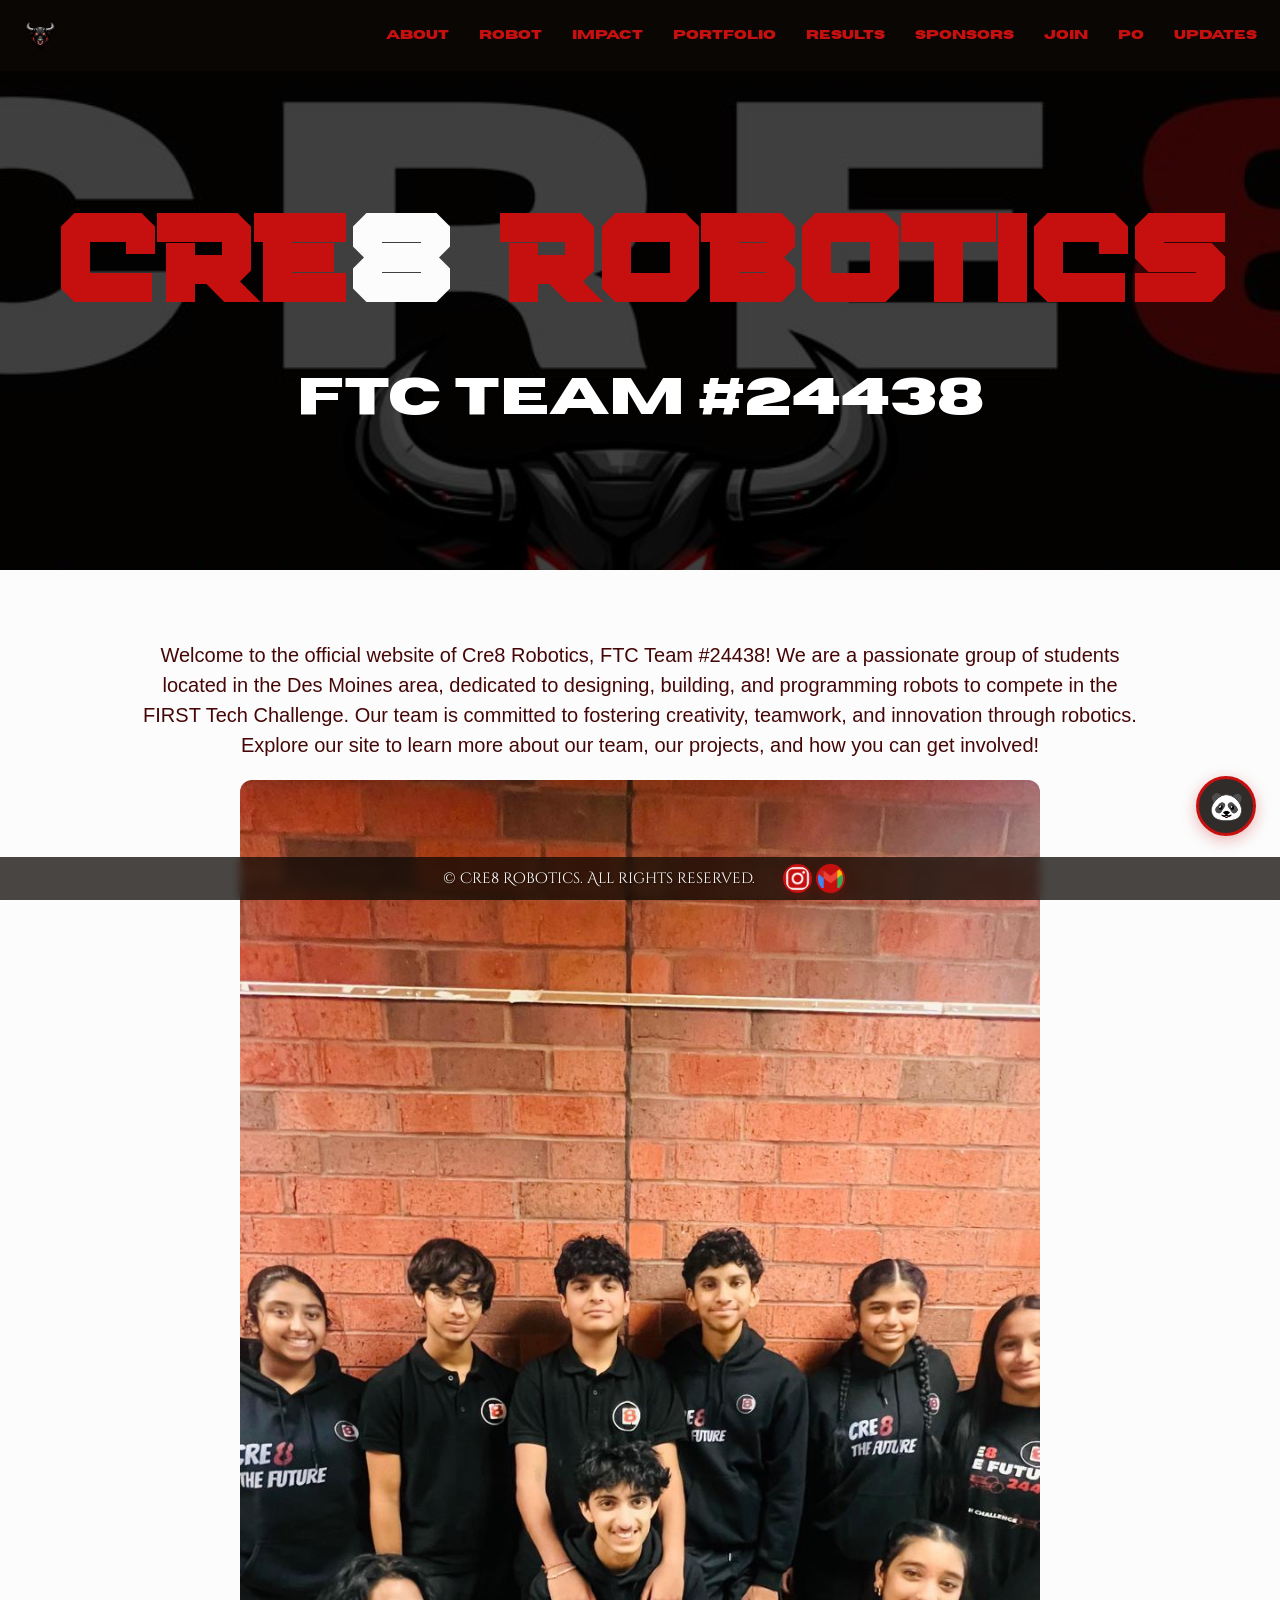
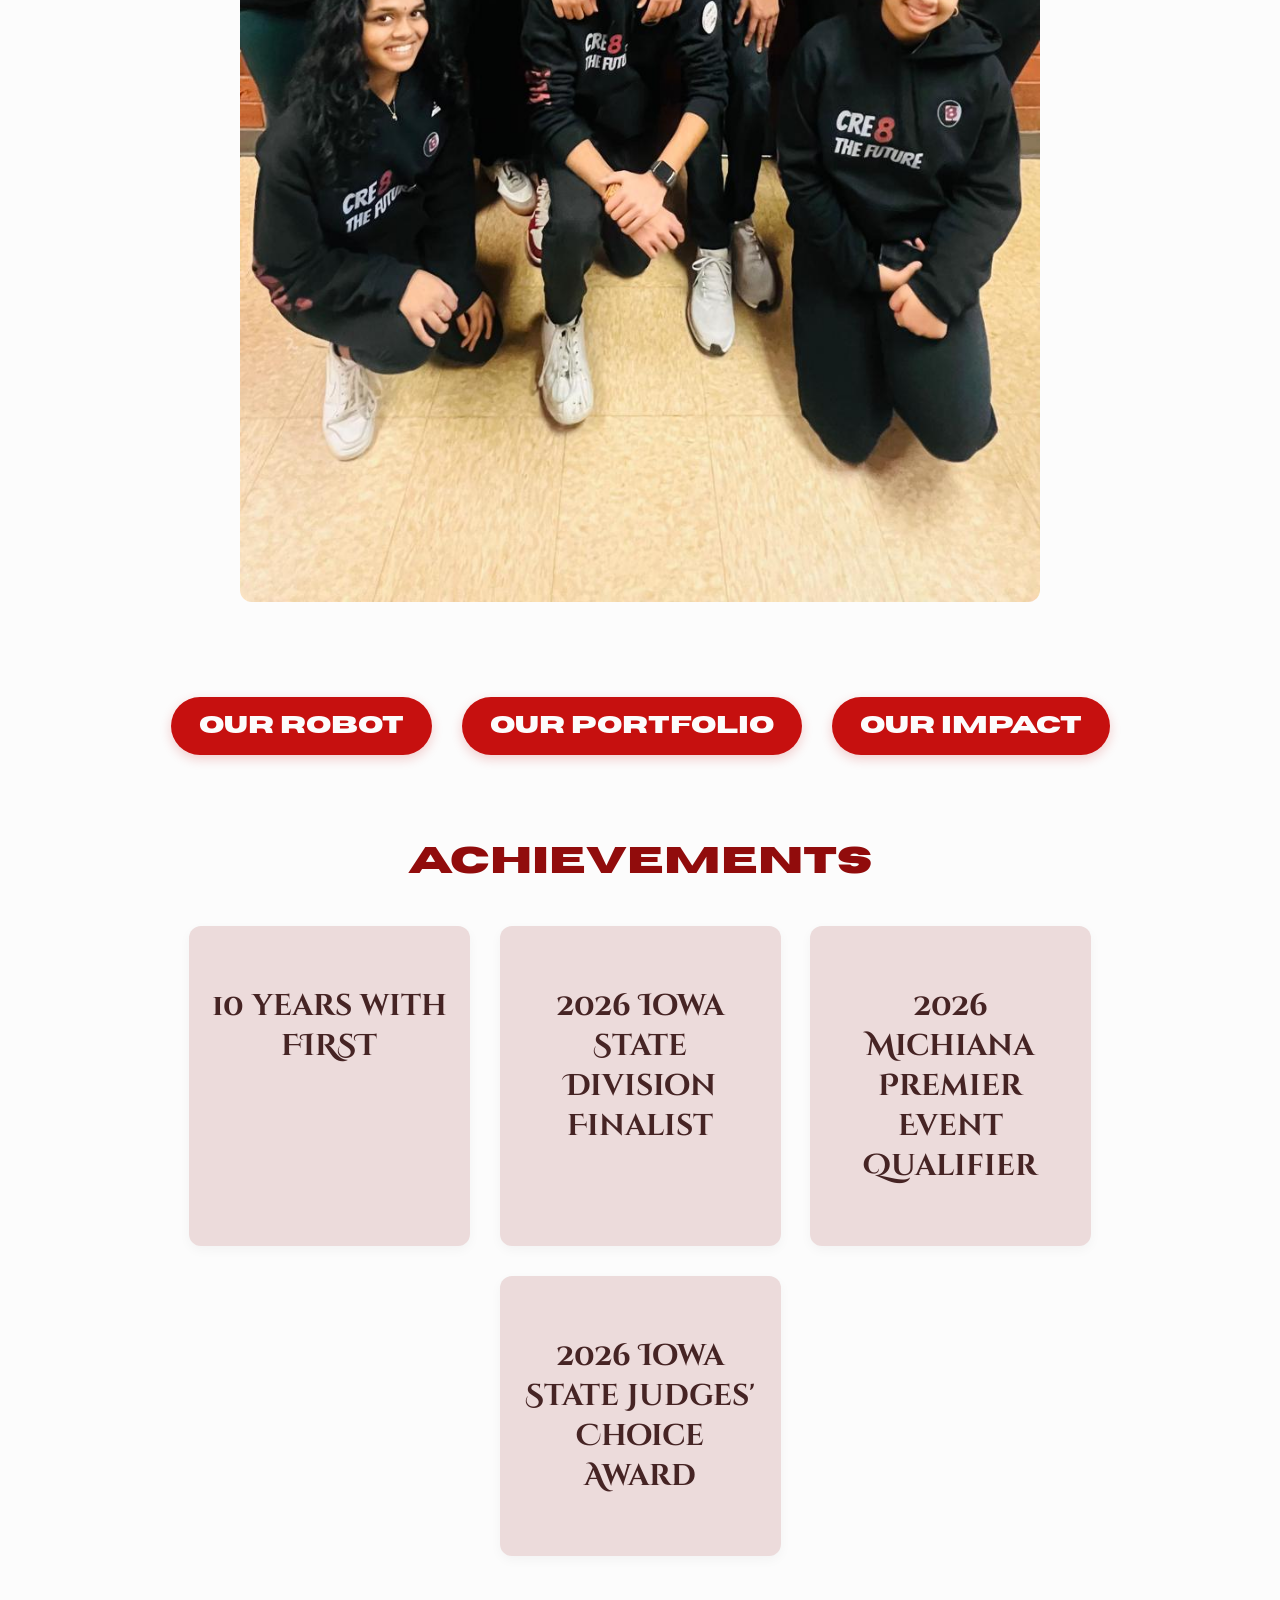
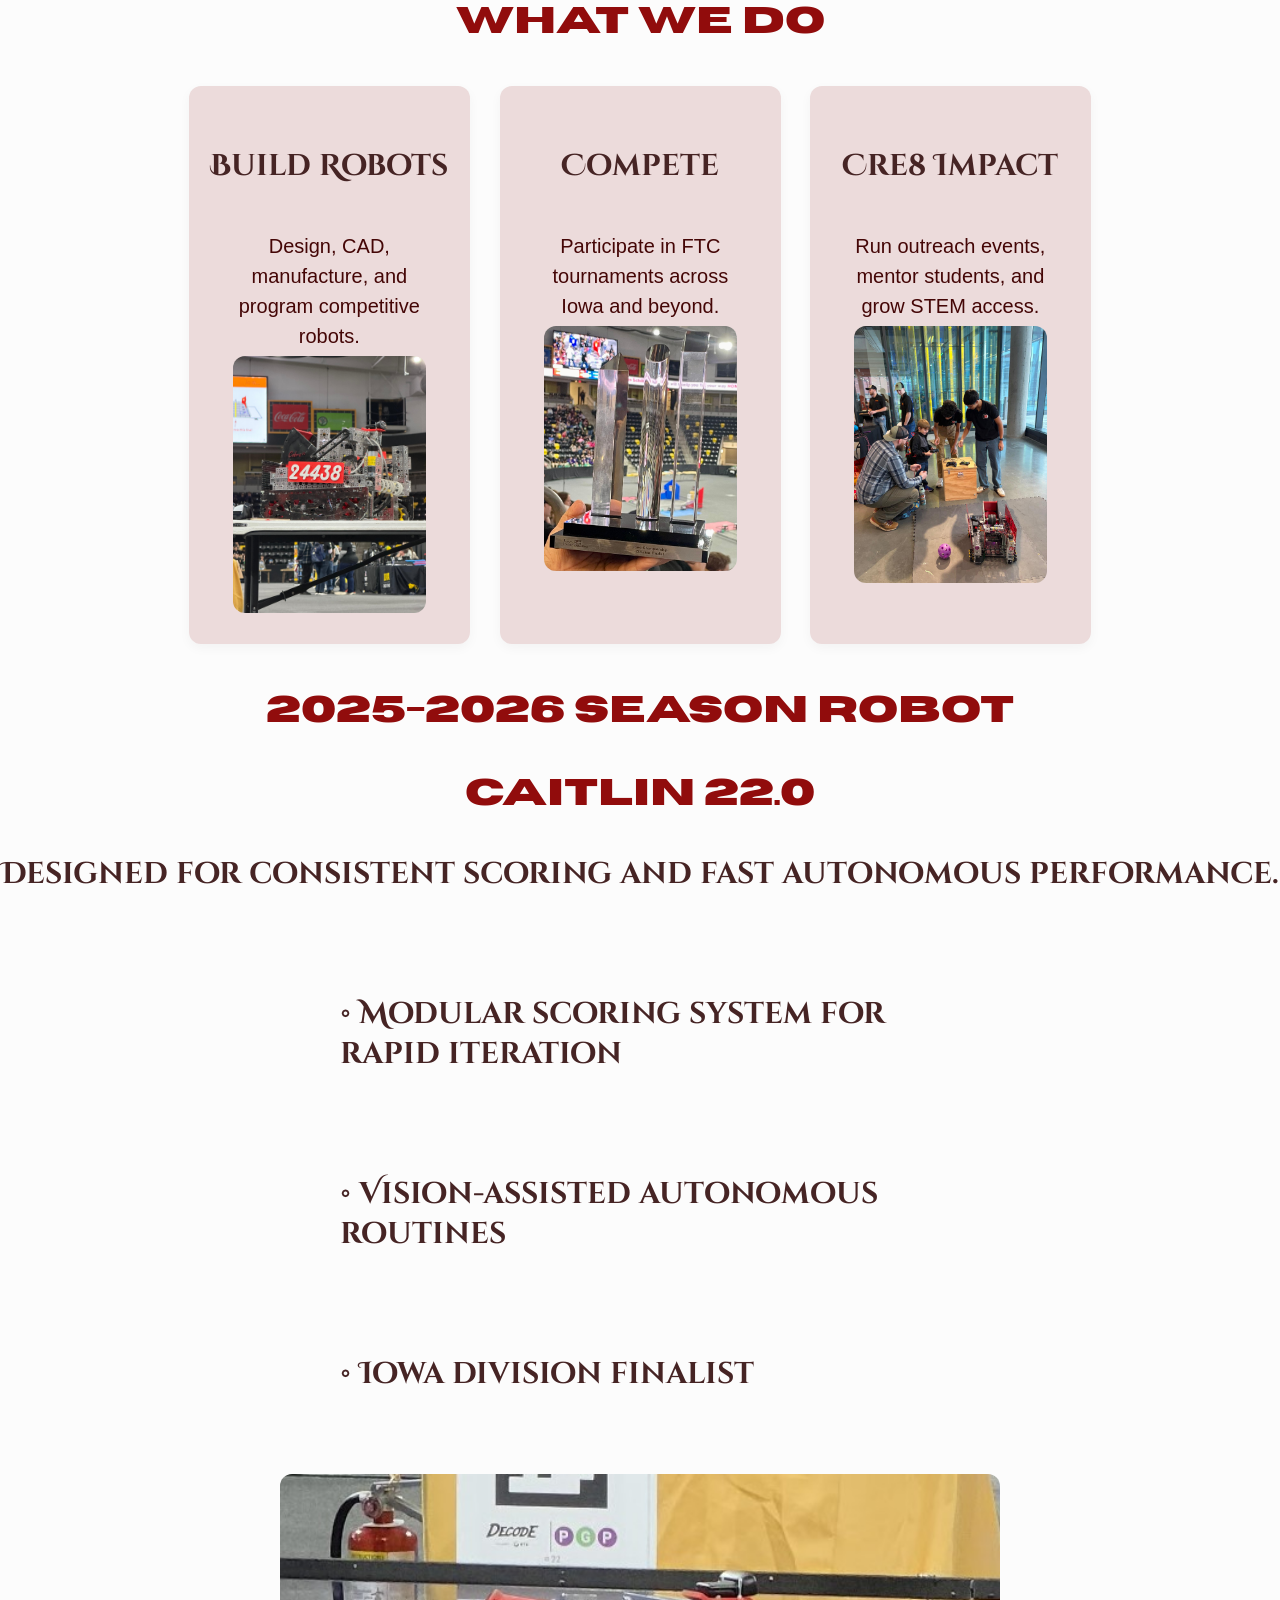
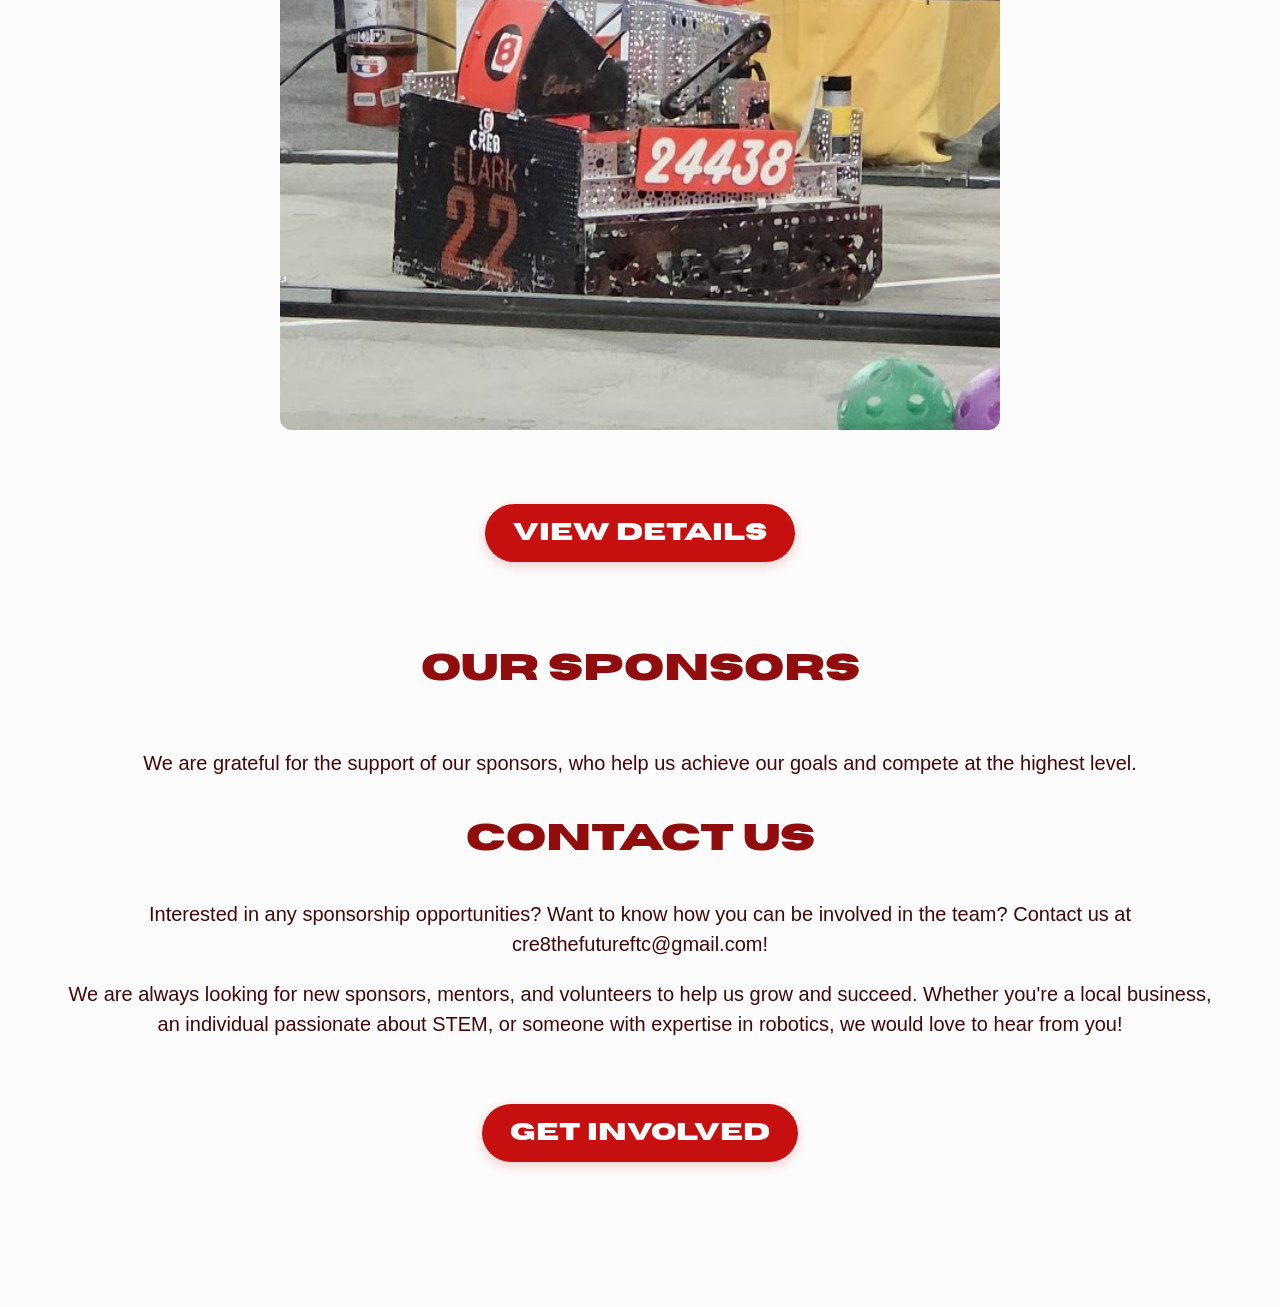
<file: index.html>
<!DOCTYPE html>
<html lang="en">
    <head>
        <meta charset="UTF-8">
        <meta name="viewport" content="width=device-width, initial-scale=1.0">
        <title>Cre8 Robotics</title>
        <link rel="stylesheet" href="style.css">
        <link rel="icon" type="image/avif" href="logo.avif">
        <link rel="stylesheet" href="https://fonts.googleapis.com/css?family=Cinzel+Decorative:400,700&display=swap">
    </head>
    <body>
        <div id="header-container"></div>
        <div class="title">
            <h1>CRE<span class="highlight">8</span> ROBOTICS</h1>
            <h2>FTC Team #24438</h2>
        </div>
        <div class="img-block">
            <p>Welcome to the official website of Cre8 Robotics, FTC Team #24438! We are a passionate group of students located in the Des Moines area, dedicated to designing, building, and programming robots to compete in the FIRST Tech Challenge. Our team is committed to fostering creativity, teamwork, and innovation through robotics. Explore our site to learn more about our team, our projects, and how you can get involved!</p>
            <img src="team-photo.jpg" alt="Cre8 Robotics Team" class="intro-image">
        </div>
        <div class="button-block">
            <a class="button" href="robot.html">Our Robot</a>
            <a class="button" href="portfolio.html">Our Portfolio</a>
            <a class="button" href="impact.html">Our Impact</a>
        </div>
        <h3>Achievements</h3>
        <div class="card-block">

            <div class="card">
                <h4>10 years with FIRST</h4>
            </div>
            <div class="card">
                <h4>2026 Iowa State Division Finalist</h4>
            </div>
            <div class="card">
                <h4>2026 Michiana Premier Event Qualifier</h4>
            </div>
            <div class="card">
                <h4>2026 Iowa State Judges' Choice Award</h4>
            </div>
        </div>
        <h3>What We Do</h3>
        <div class="card-block">
            <div class="card">
                <h4>Build Robots</h4>
                <p>Design, CAD, manufacture, and program competitive robots.</p>
                <img src="robot.JPG" alt="Robot" class="card-image">
            </div>
            <div class="card">
                <h4>Compete</h4>
                <p>Participate in FTC tournaments across Iowa and beyond.</p>
                <img src="award.jpg" alt="Compete" class="card-image">
            </div>
            <div class="card">
                <h4>Cre8 Impact</h4>
                <p>Run outreach events, mentor students, and grow STEM access.</p>
                <img src="outreach.jpg" alt="Outreach" class="card-image">
            </div>
        </div>
        <h3>2025-2026 Season Robot</h3>
        <h3>Caitlin 22.0</h3>
        <h4>Designed for consistent scoring and fast autonomous performance.</h4>
        <div class="robot">
            <div class="robot-text">
                <h4 class="bullet">• Modular scoring system for rapid iteration</h4>
                <h4 class="bullet">• Vision-assisted autonomous routines</h4>
                <h4 class="bullet">• Iowa division finalist</h4>
            </div>
            <img src="robot-in-field.jpg" alt="Cre8 Robotics Robot" class="robot-image">

        </div>
        <div class="button-block">
            <a class="button" href="robot.html">View Details</a>
        </div>
        <h3>Our Sponsors</h3>
        <div id="sponsors"></div>
        <p>We are grateful for the support of our sponsors, who help us achieve our goals and compete at the highest level.</p>

        <h3>Contact Us</h3>
        <p>Interested in any sponsorship opportunities? Want to know how you can be involved in the team? Contact us at cre8thefutureftc@gmail.com!</p>
        <p>We are always looking for new sponsors, mentors, and volunteers to help us grow and succeed. Whether you're a local business, an individual passionate about STEM, or someone with expertise in robotics, we would love to hear from you!</p>
        <div class="button-block bottom">
            <a class="button" href="join.html">Get Involved</a>
        </div>
        <div id="chatbot"></div>
        <div id="footer"></div>
        <script src="sponsors.js"></script>
        <script src="header.js"></script>
        <script src="footer.js"></script>
        <script src="chatbot.js"></script>
    </body>
</html>
</file>
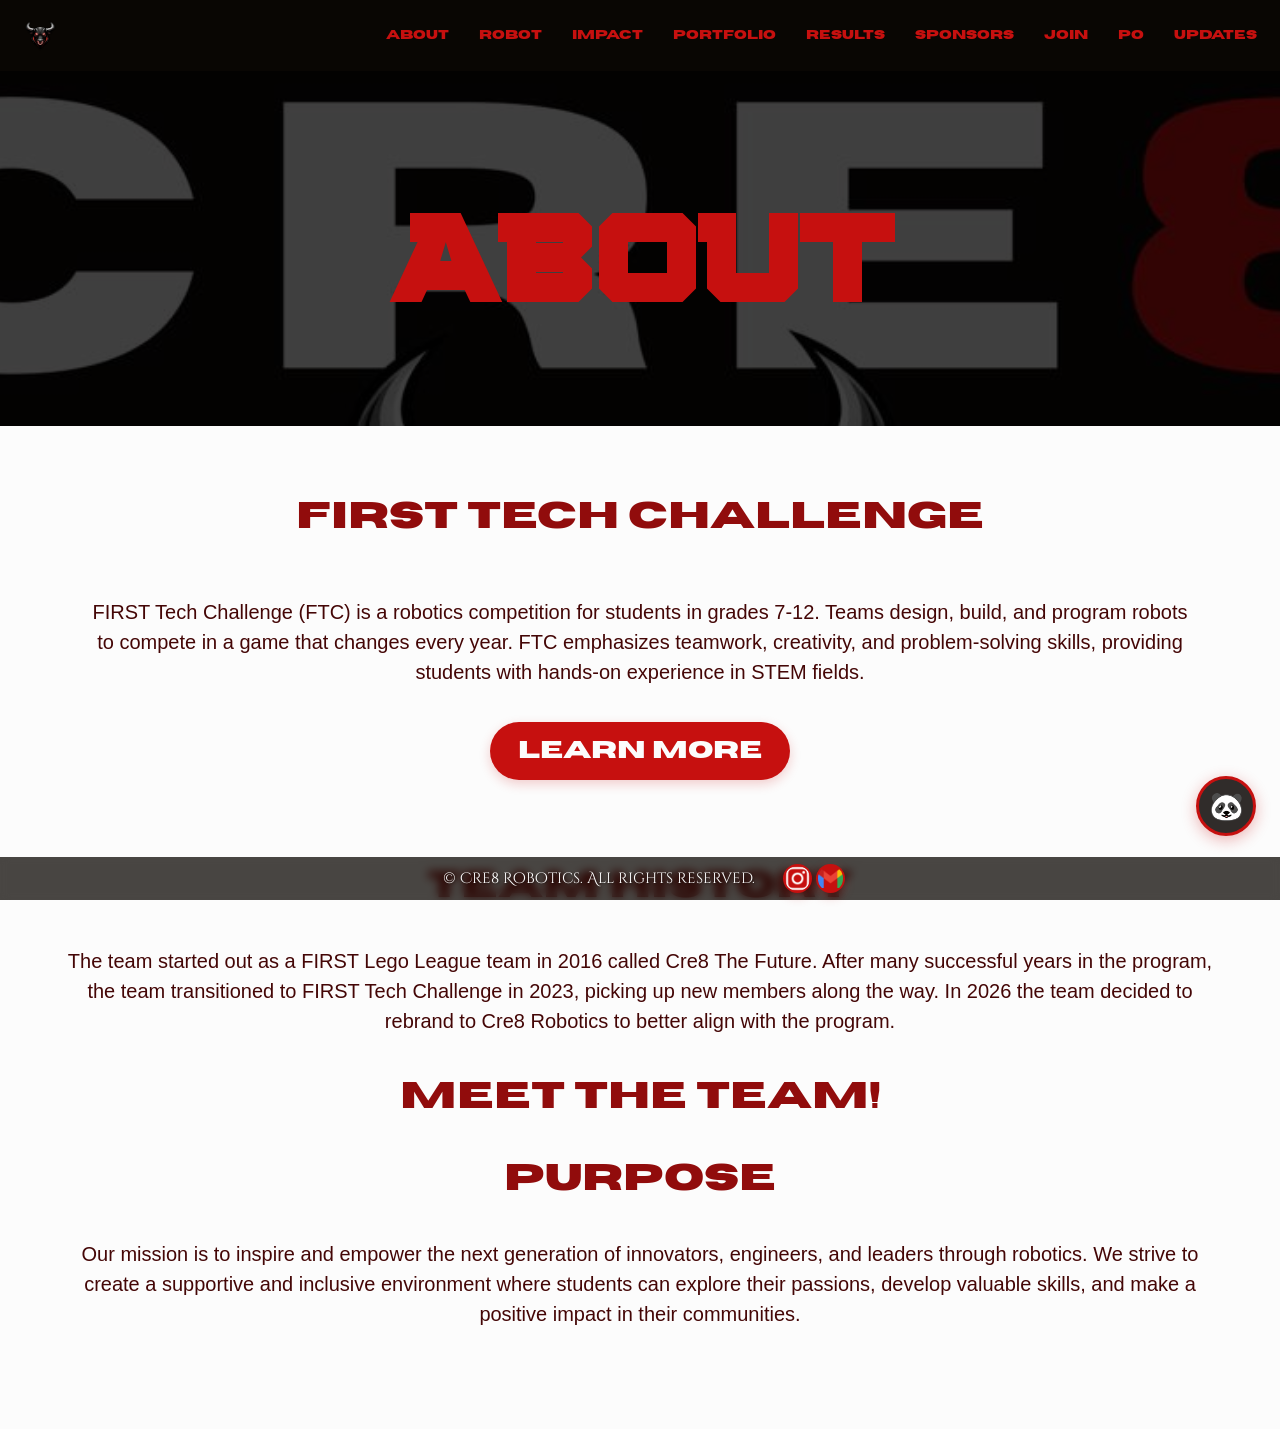
<file: about.html>
<!DOCTYPE html>
<html lang="en">
    <head>
        <meta charset="UTF-8">
        <meta name="viewport" content="width=device-width, initial-scale=1.0">
        <title>About Cre8</title>
        <link rel="stylesheet" href="style.css">
        <link rel="icon" type="image/avif" href="logo.avif">
        <link rel="stylesheet" href="https://fonts.googleapis.com/css?family=Cinzel+Decorative:400,700&display=swap">
    </head>
    <body>
        <div id="header-container"></div>
        <div class="title">
            <h1>ABOUT</h1>
        </div>
        <div class="button-block">
            <h3>FIRST Tech Challenge</h3>
            <p>FIRST Tech Challenge (FTC) is a robotics competition for students in grades 7-12. Teams design, build, and program robots to compete in a game that changes every year. FTC emphasizes teamwork, creativity, and problem-solving skills, providing students with hands-on experience in STEM fields.</p>
            <a class="button" href="https://www.firstinspires.org/robotics/ftc" target="_blank">Learn More</a>
        </div>
        <h3>Team History</h3>
        <p>The team started out as a FIRST Lego League team in 2016 called Cre8 The Future. After many successful years in the program, the team transitioned to FIRST Tech Challenge in 2023, picking up new members along the way. In 2026 the team decided to rebrand to Cre8 Robotics to better align with the program.</p>
        <h3>Meet The Team!</h3>
        <div id="members" class="card_block"></div>
        <h3>Purpose</h3>
        <p>Our mission is to inspire and empower the next generation of innovators, engineers, and leaders through robotics. We strive to create a supportive and inclusive environment where students can explore their passions, develop valuable skills, and make a positive impact in their communities.</p>
        <div class="bottom"></div>
        <div id="chatbot"></div>
        <div id="footer"></div>
        <script src="members.js"></script>
        <script src="header.js"></script>
        <script src="footer.js"></script>
        <script src="chatbot.js"></script>
    </body>
</html>
</file>
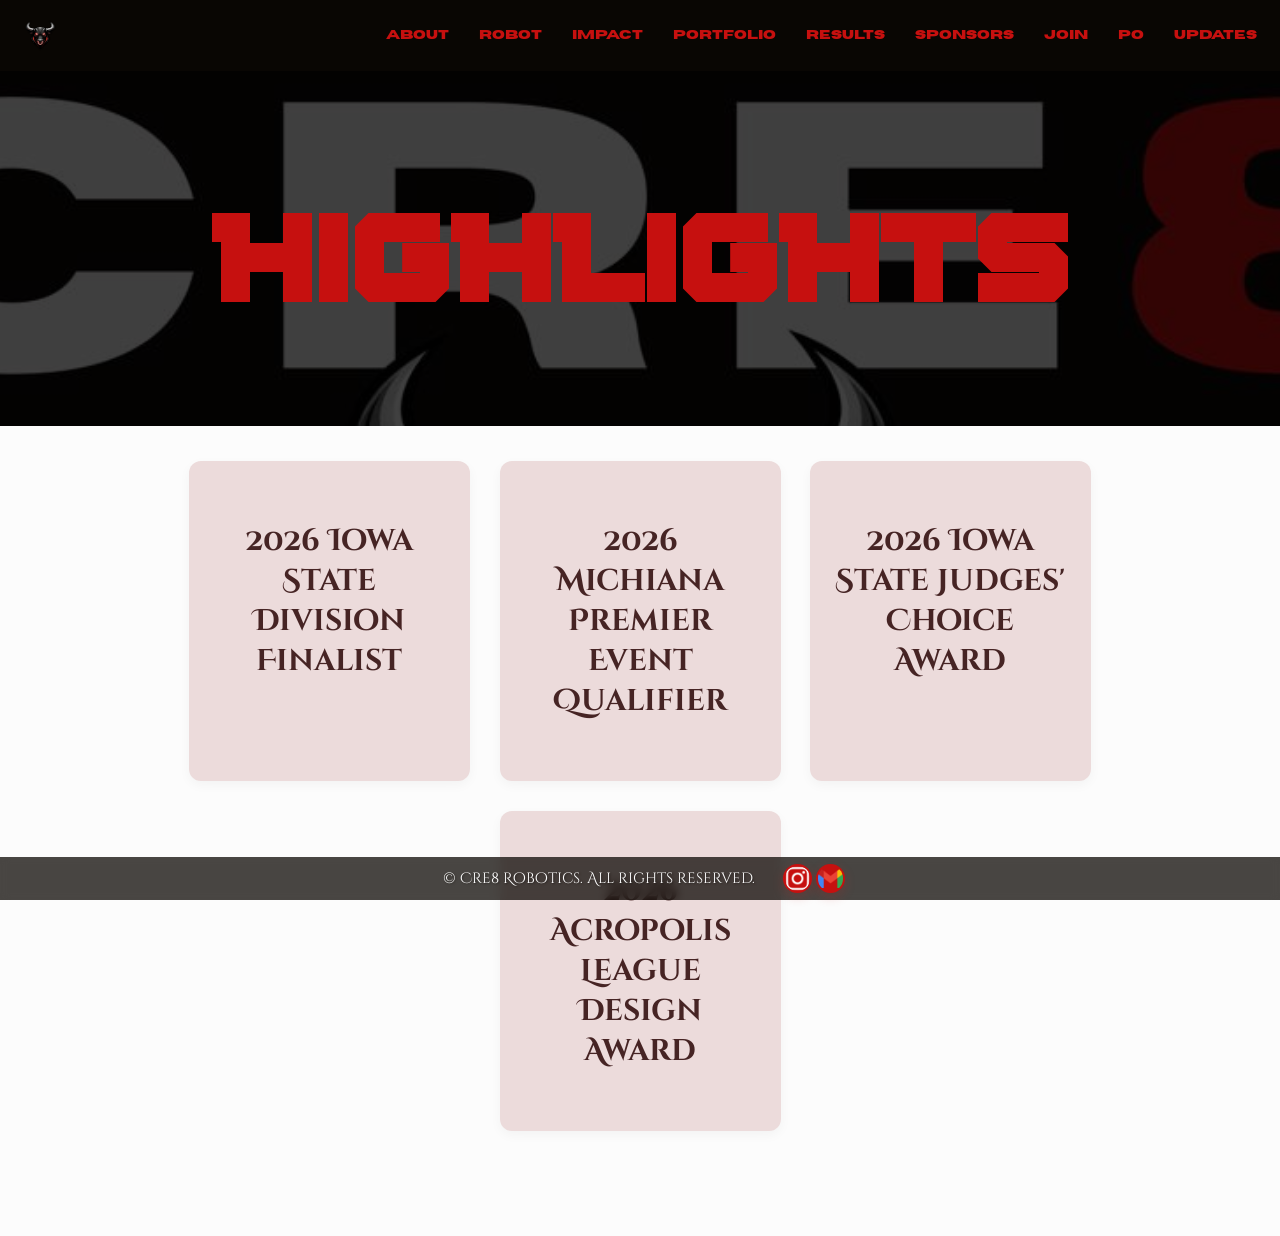
<file: highlights.html>
<!DOCTYPE html>
<html lang="en">
    <head>
        <meta charset="UTF-8">
        <meta name="viewport" content="width=device-width, initial-scale=1.0">
        <title>Cre8 Highlights</title>
        <link rel="stylesheet" href="style.css">
        <link rel="icon" type="image/avif" href="logo.avif">
        <link rel="stylesheet" href="https://fonts.googleapis.com/css?family=Cinzel+Decorative:400,700&display=swap">
    </head>
    <body>
        <div id="header-container"></div>
        <div class="title">
            <h1>HIGHLIGHTS</h1>
        </div>
        <div class="card-block bottom">
            <div class="card">
                <h4>2026 Iowa State Division Finalist</h4>
            </div>
            <div class="card">
                <h4>2026 Michiana Premier Event Qualifier</h4>
            </div>
            <div class="card">
                <h4>2026 Iowa State Judges' Choice Award</h4>
            </div>
            <div class="card">
                <h4>2026 Acropolis League Design Award</h4>
            </div>
        </div>
        <div id="footer"></div>
        <script src="header.js"></script>
        <script src="footer.js"></script>
    </body>
</html>
</file>
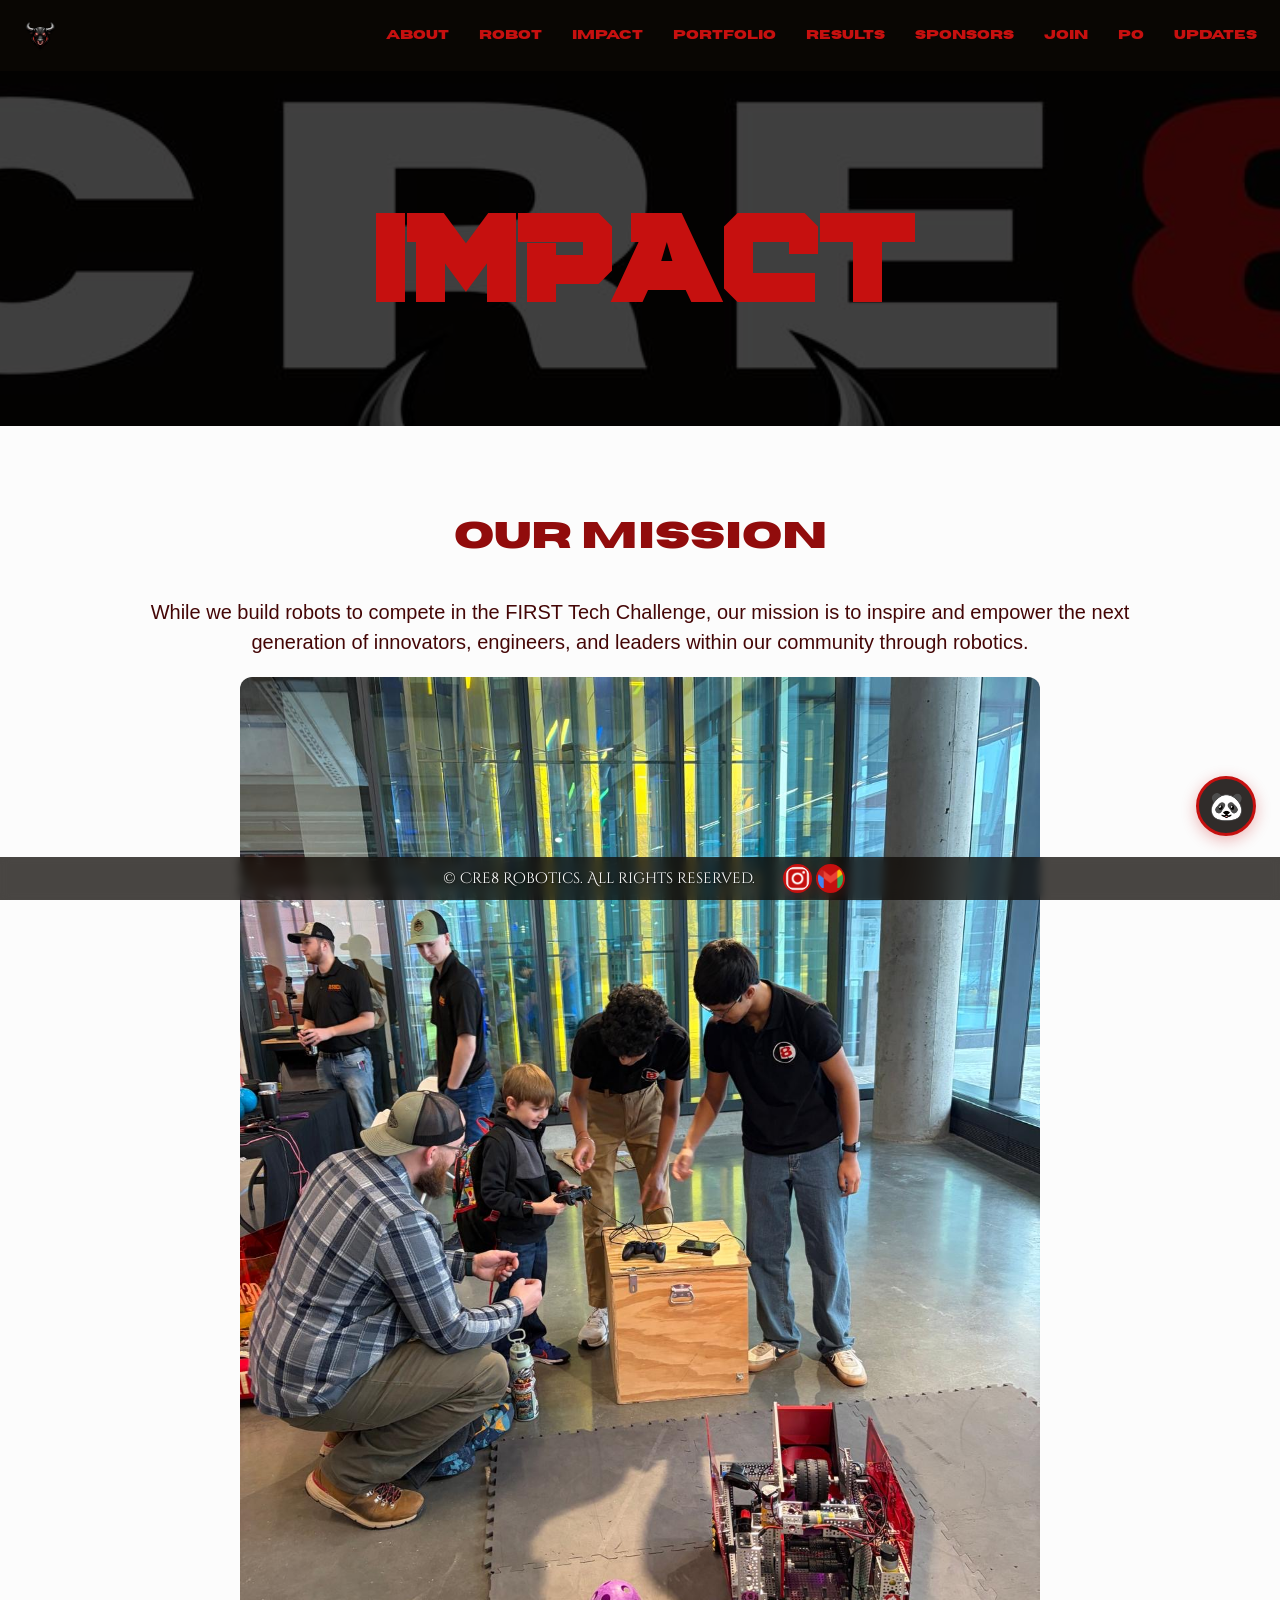
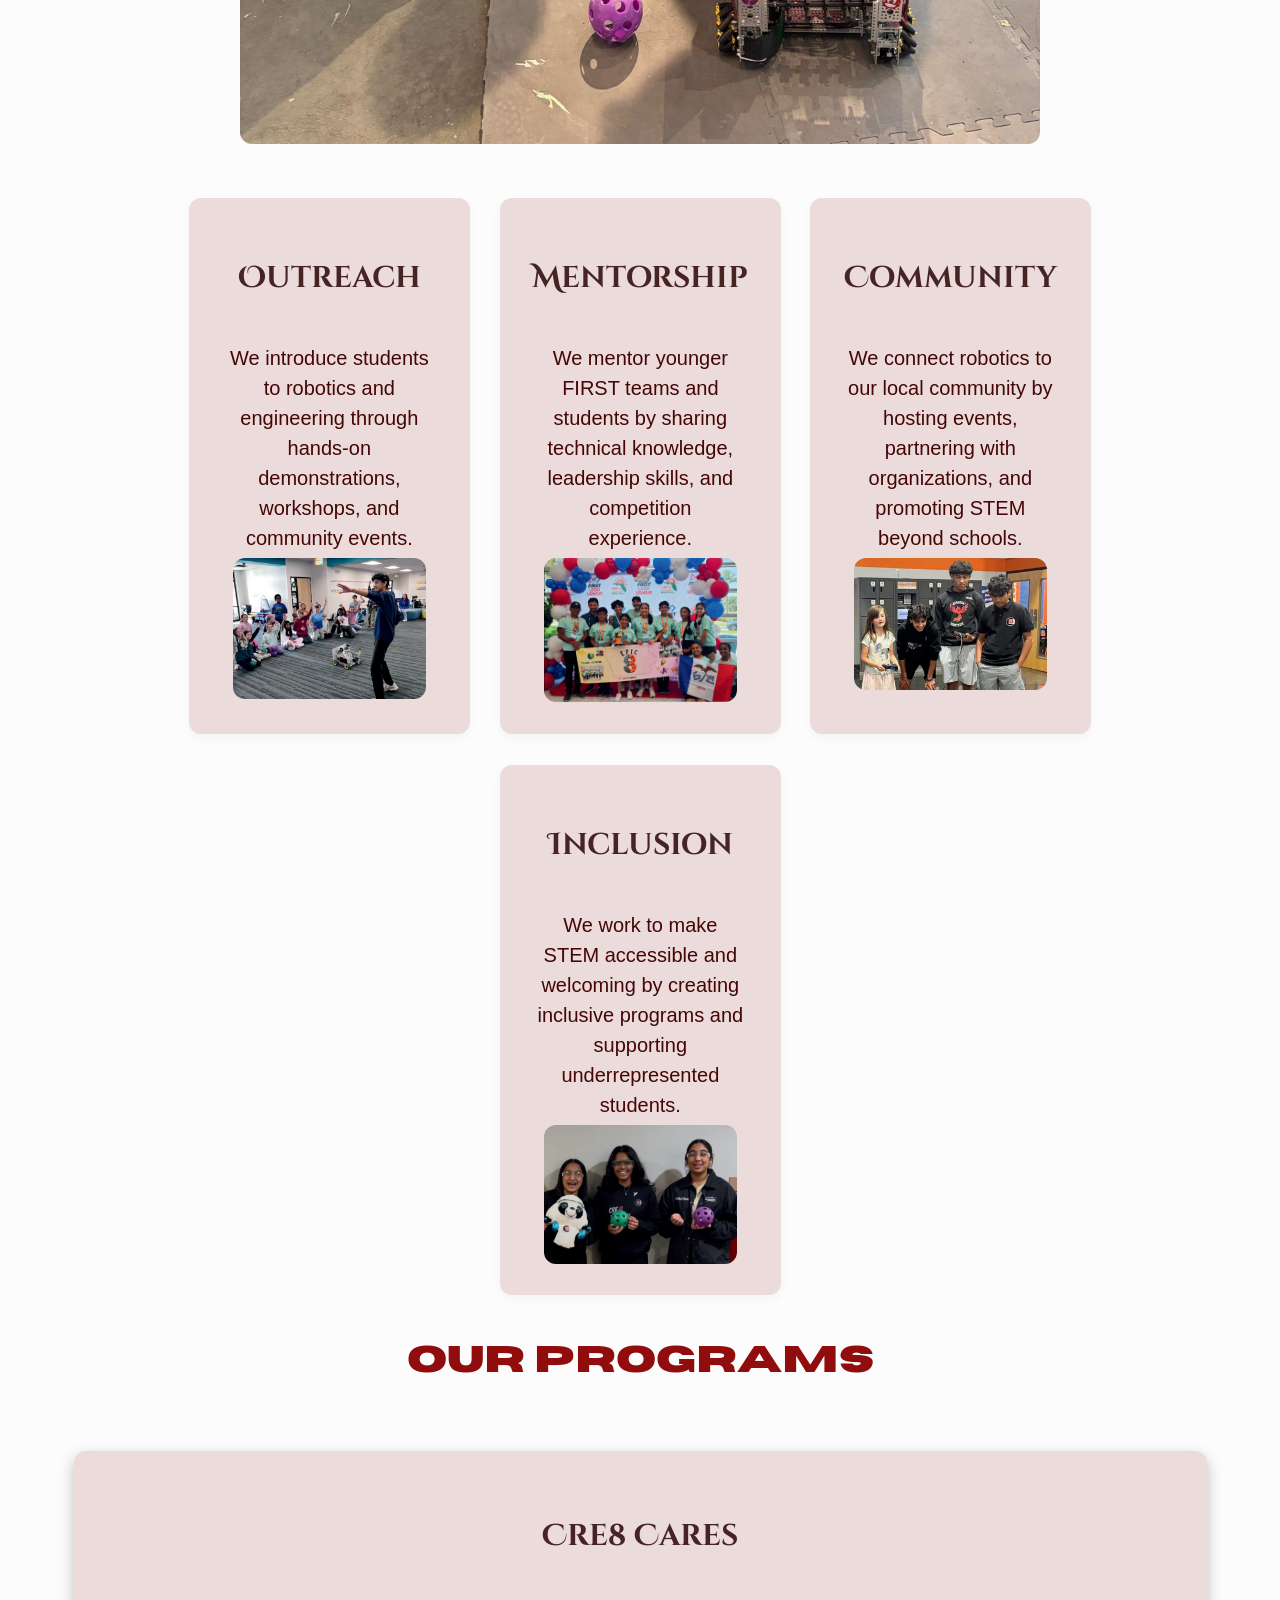
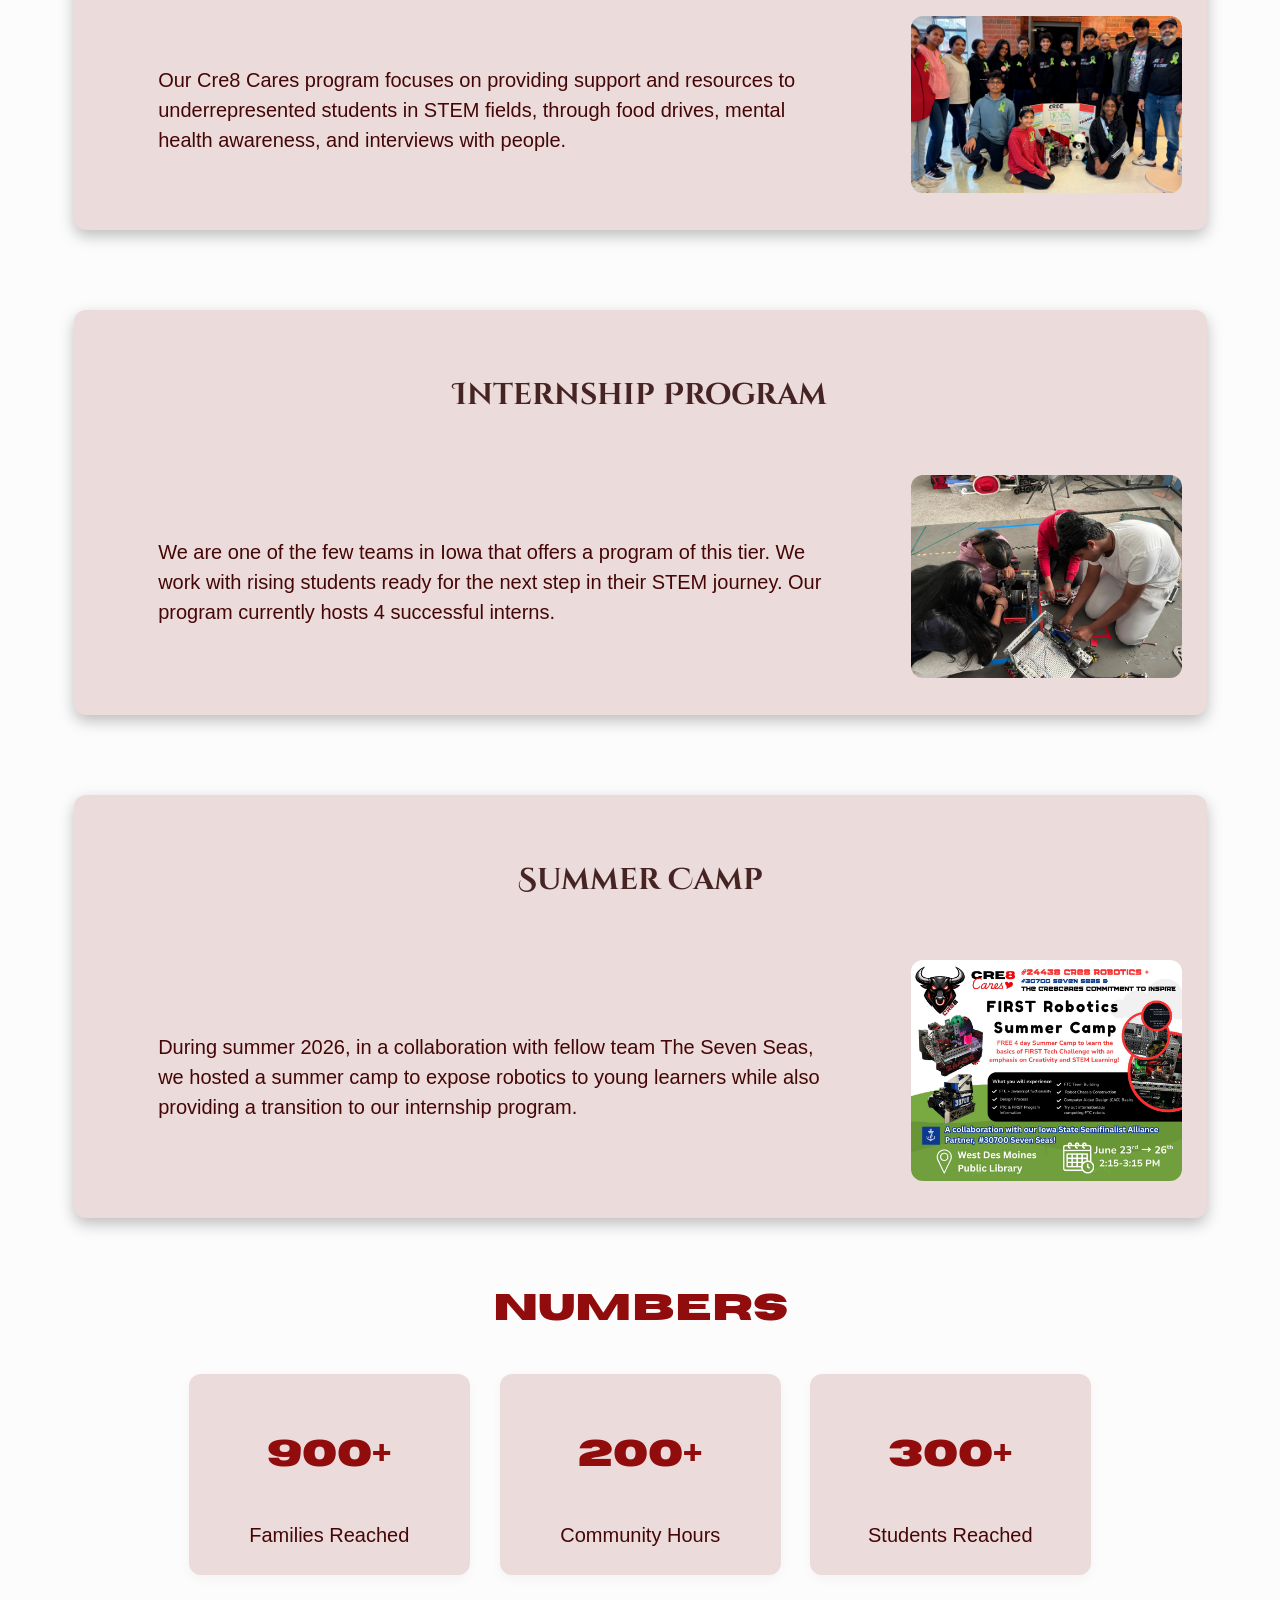
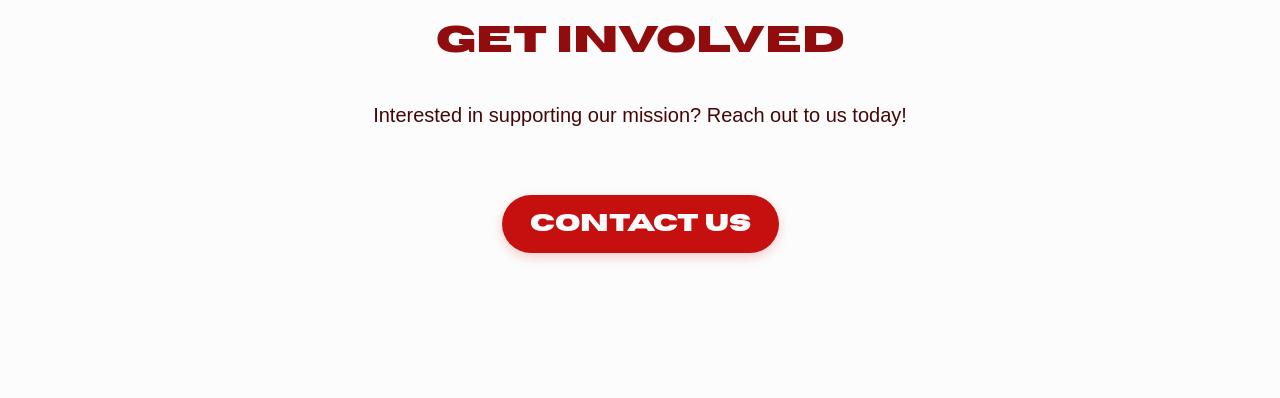
<file: impact.html>
<!DOCTYPE html>
<html lang="en">
    <head>
        <meta charset="UTF-8">
        <meta name="viewport" content="width=device-width, initial-scale=1.0">
        <title>Cre8 Impact</title>
        <link rel="stylesheet" href="style.css">
        <link rel="icon" type="image/avif" href="logo.avif">
        <link rel="stylesheet" href="https://fonts.googleapis.com/css?family=Cinzel+Decorative:400,700&display=swap">
    </head>
    <body>
        <div id="header-container"></div>
        <div class="title">
            <h1>IMPACT</h1>
        </div>
        <div class="img-block">
            <h3>Our Mission</h3>
            <p>While we build robots to compete in the FIRST Tech Challenge, our mission is to inspire and empower the next generation of innovators, engineers, and leaders within our community through robotics.</p>
            <img src="outreach.jpg" alt="Outreach" class="impact-image">
        </div>
        <div class="card-block">
            <div class="card">
                <h4>Outreach</h4>
                <p>We introduce students to robotics and engineering through hands-on demonstrations, workshops, and community events.</p>
                <img src="school.png" alt="School Outreach" class="card-image">
            </div>
            <div class="card">
                <h4>Mentorship</h4>
                <p>We mentor younger FIRST teams and students by sharing technical knowledge, leadership skills, and competition experience.</p>
                <img src="fll-team.png" alt="FLL Team" class="card-image">
            </div>
            <div class="card">
                <h4>Community</h4>
                <p>We connect robotics to our local community by hosting events, partnering with organizations, and promoting STEM beyond schools.</p>
                <img src="skyzone.png" alt="Skyzone Spirit Night" class="card-image">
            </div>
            <div class="card">
                <h4>Inclusion</h4>
                <p>We work to make STEM accessible and welcoming by creating inclusive programs and supporting underrepresented students.</p>
                <img src="inspire-her-future.png" alt="Inspire Her Future" class="card-image">
            </div>
        </div>

        <h3>Our Programs</h3>
        <div class="card-block">
            <div class="card mega">
                <h4>Cre8 Cares</h4>
                <p>Our Cre8 Cares program focuses on providing support and resources to underrepresented students in STEM fields, through food drives, mental health awareness, and interviews with people.</p>
                <img src="mental-health.png" alt="Mental Health" class="card-image">
            </div>
            <div class="card mega">
                <h4>Internship Program</h4>
                <p>We are one of the few teams in Iowa that offers a program of this tier. We work with rising students ready for the next step in their STEM journey. Our program currently hosts 4 successful interns.</p>
                <img src="interns.jpg" alt="Interns" class="card-image">
            </div>
            <div class="card mega">
                <h4>Summer Camp</h4>
                <p>During summer 2026, in a collaboration with fellow team The Seven Seas, we hosted a summer camp to expose robotics to young learners while also providing a transition to our internship program.</p>
                <img src="camp.jpg" alt="Summer Camp" class="card-image">
            </div>
        </div>
        <h3>Numbers</h3>
        <div class="card-block">
            <div class="card">
                <h3>900+</h3>
                <p>Families Reached</p>
            </div>
            <div class="card">
                <h3>200+</h3>
                <p>Community Hours</p>
            </div>
            <div class="card">
                <h3>300+</h3>
                <p>Students Reached</p>
            </div>
        </div>
        <h3>Get Involved</h3>
        <p>Interested in supporting our mission? Reach out to us today!</p>
        <div class="button-block bottom">
            <a class="button" href="join.html">Contact Us</a>
        </div>
        <div id="chatbot"></div>
        <div id="footer"></div>
        <script src="header.js"></script>
        <script src="footer.js"></script>
        <script src="chatbot.js"></script>
    </body>
</html>
</file>
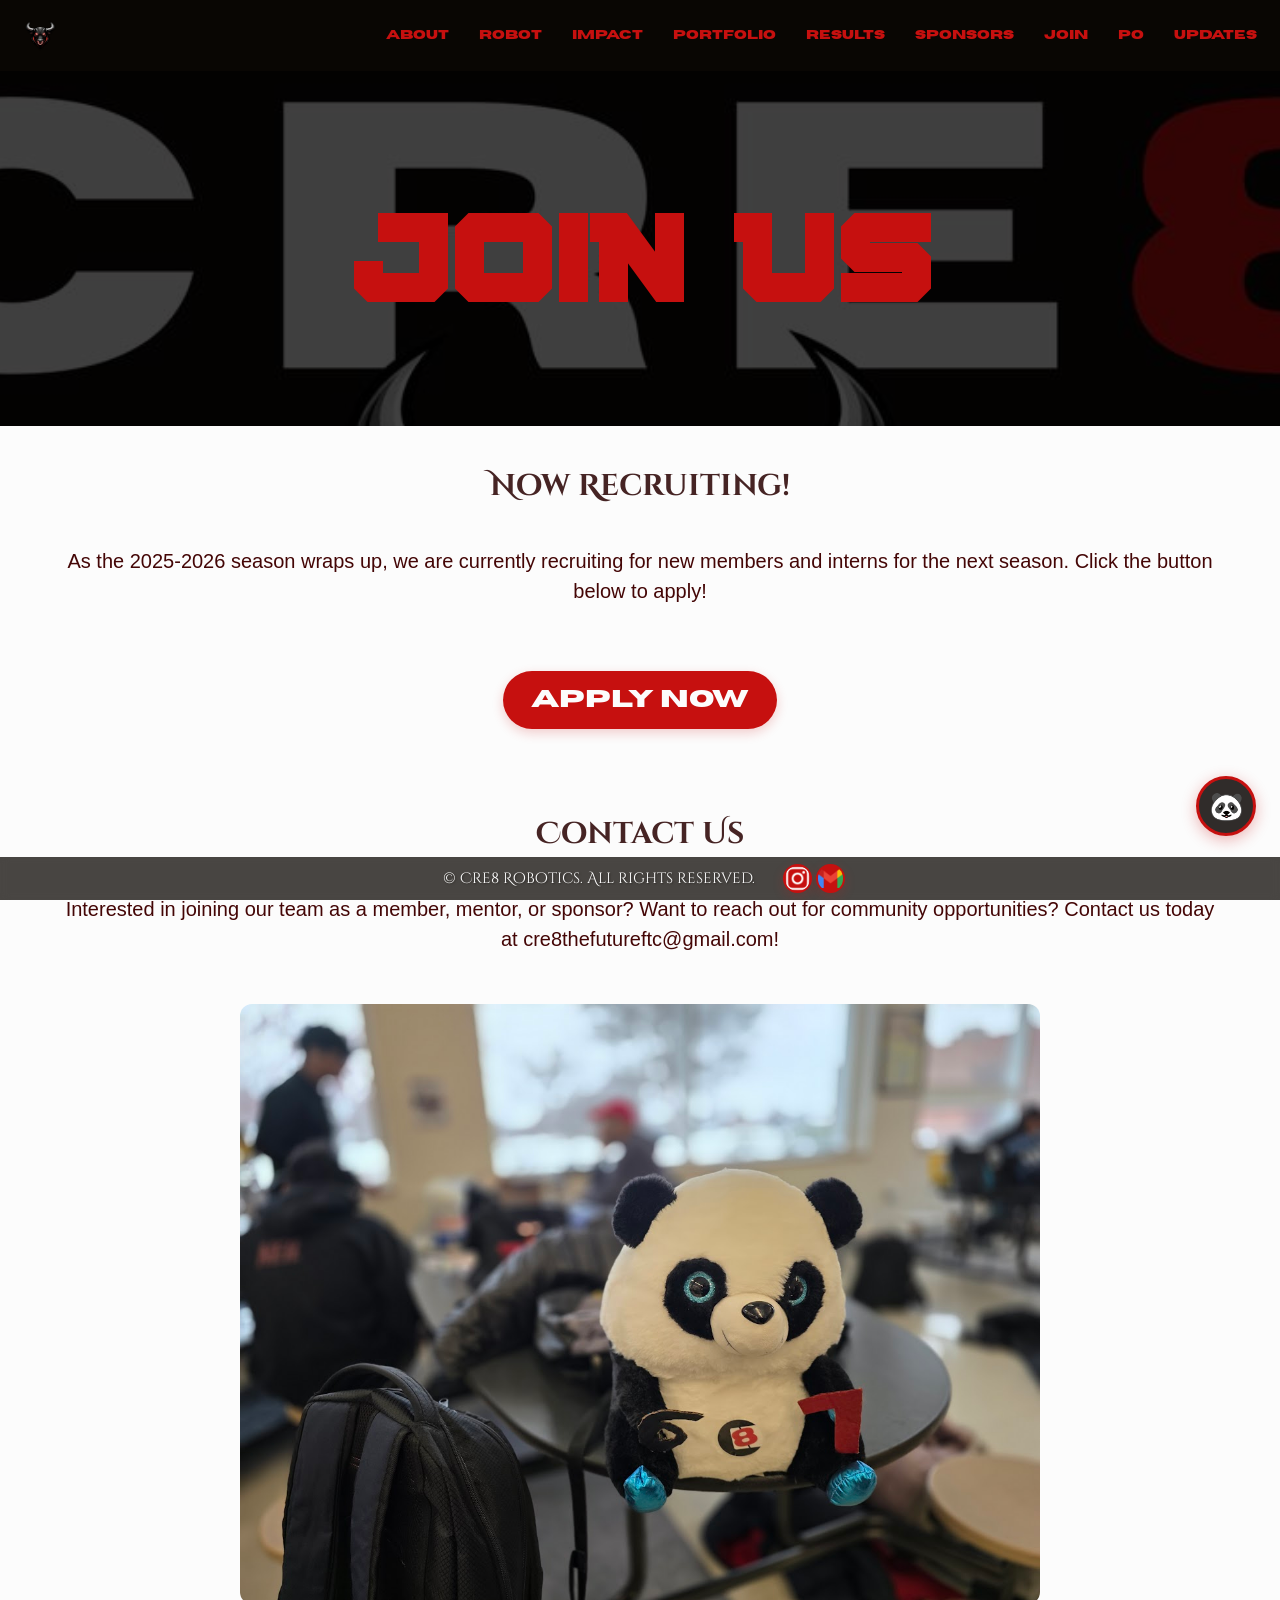
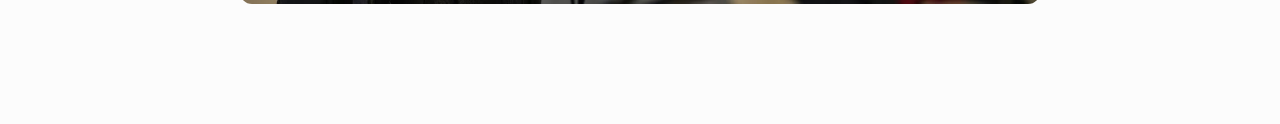
<file: join.html>
<!DOCTYPE html>
<html lang="en">
    <head>
        <meta charset="UTF-8">
        <meta name="viewport" content="width=device-width, initial-scale=1.0">
        <title>Join Cre8</title>
        <link rel="stylesheet" href="style.css">
        <link rel="icon" type="image/avif" href="logo.avif">
        <link rel="stylesheet" href="https://fonts.googleapis.com/css?family=Cinzel+Decorative:400,700&display=swap">
    </head>
    <body>
        <div id="header-container"></div>
        <div class="title">
            <h1>JOIN US</h1>
        </div>
        <h4>Now Recruiting!</h4>
        <p>As the 2025-2026 season wraps up, we are currently recruiting for new members and interns for the next season. Click the button below to apply!</p>
        <div class="button-block">
            <a class="button" href="https://docs.google.com/forms/d/e/1FAIpQLSfTmJXTm8TfZPk8R1SHDy10ZoRFjPMZ1YGXEqm7PJ2Oq1VGVQ/viewform" target="_blank">Apply Now</a>
        </div>
        <h4>Contact Us</h4>
        <p>Interested in joining our team as a member, mentor, or sponsor? Want to reach out for community opportunities? Contact us today at cre8thefutureftc@gmail.com!</p>
        <div class="img-block bottom">
            <img src="contact.jpg" alt="Join Us">
        </div>
        <div id="chatbot"></div>
        <div id="footer"></div>
        <script src="header.js"></script>
        <script src="footer.js"></script>
        <script src="chatbot.js"></script>
    </body>
</html>
</file>
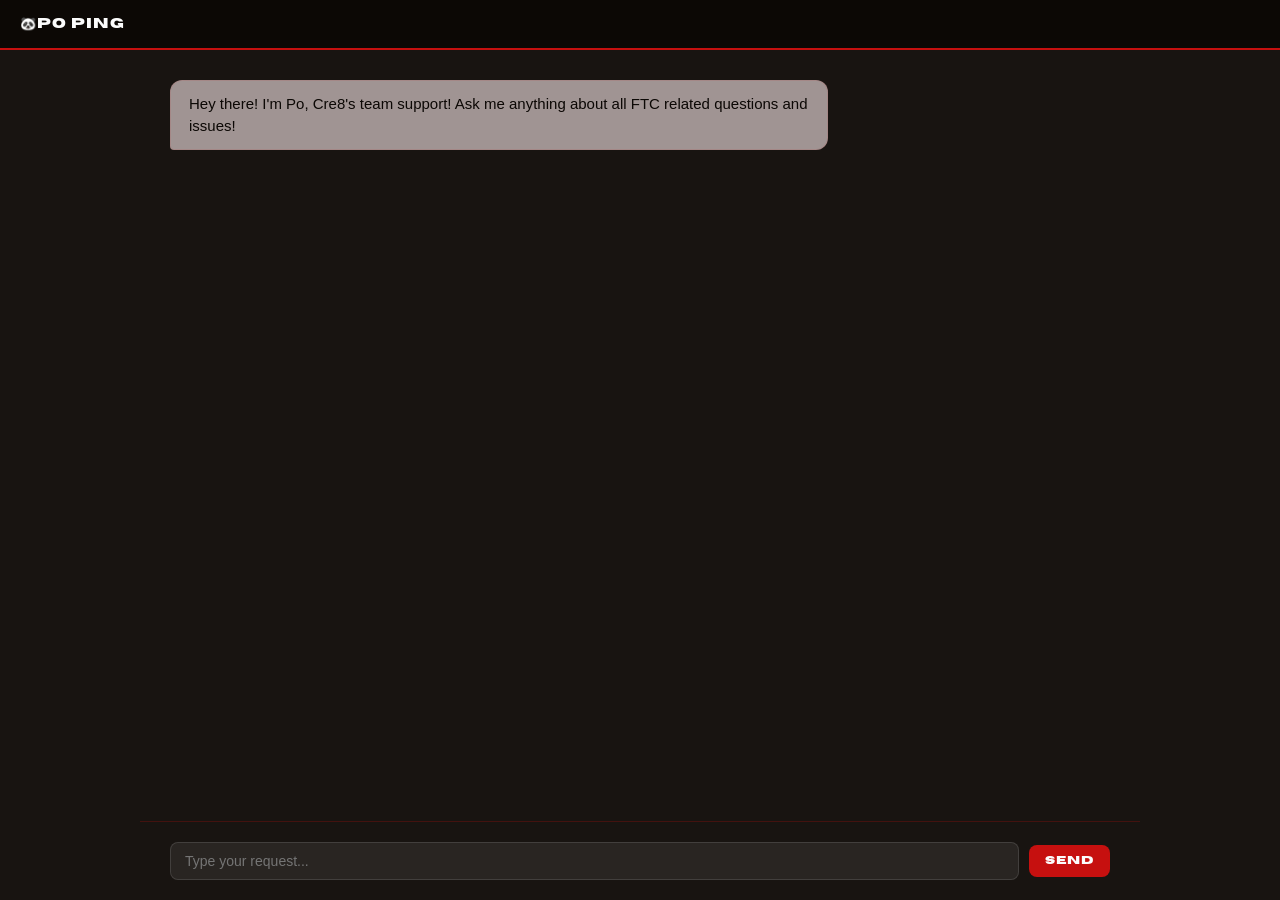
<file: po.html>
<!DOCTYPE html>
<html lang="en">
    <head>
        <meta charset="UTF-8">
        <meta name="viewport" content="width=device-width, initial-scale=1.0">
        <title>Po Ping</title>
        <link rel="stylesheet" href="style.css">
        <link rel="icon" type="image/avif" href="logo.avif">
        <link rel="stylesheet" href="https://fonts.googleapis.com/css?family=Cinzel+Decorative:400,700&display=swap">
    </head>
    <body>
        <div class="chatbot">

            <div id="chat-widget-box" class="fullscreen">
                <div class="chat-header">
                    <span>🐼Po Ping</span>
                </div>

                <div class="chat-messages" id="chat-messages-log">
                    <div class="message bot">Hey there! I'm Po, Cre8's team support! Ask me anything about all FTC related questions and issues!</div>
                </div>

                <div class="chat-input-area">
                    <input type="text" id="user-chat-input" placeholder="Type your request..." onkeypress="handleKeyPress(event)">
                    <button id="chat-send-btn" onclick="sendChatMessage()">Send</button>
                </div>
            </div>
        </div>

        <script src="po.js"></script>
    </body>
</html>
</file>
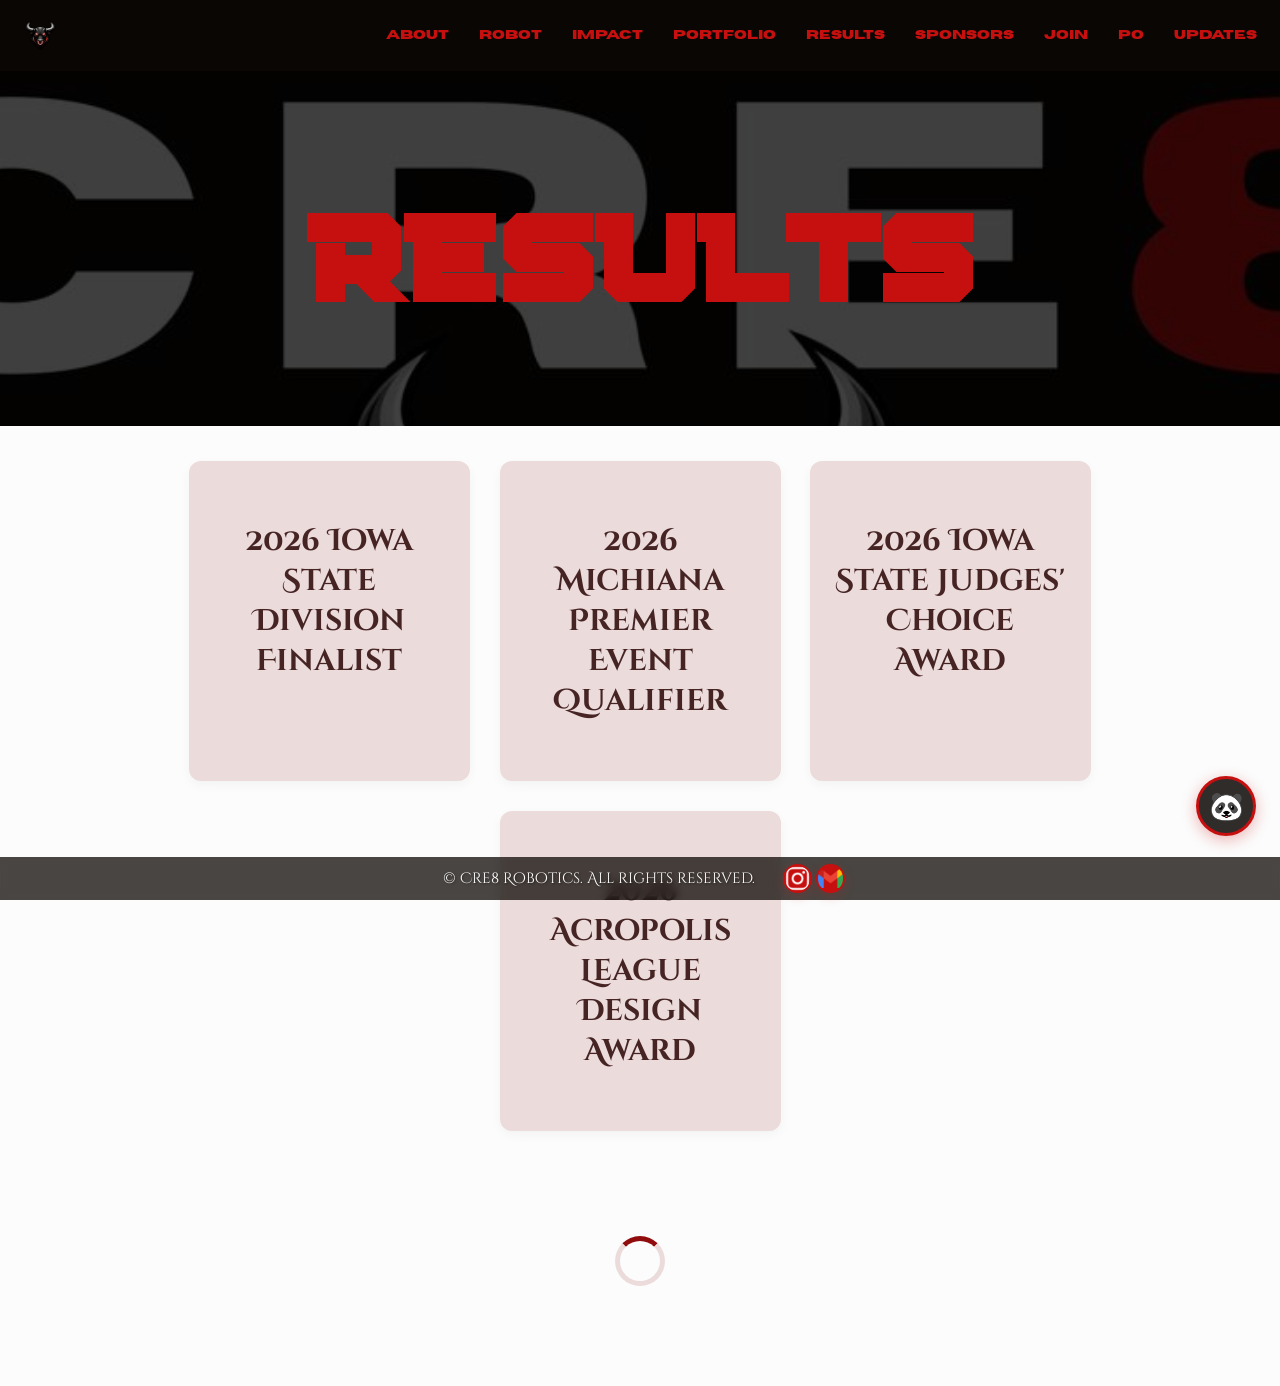
<file: results.html>
<!DOCTYPE html>
<html lang="en">
    <head>
        <meta charset="UTF-8">
        <meta name="viewport" content="width=device-width, initial-scale=1.0">
        <title>Cre8 Results</title>
        <link rel="stylesheet" href="style.css">
        <link rel="icon" type="image/avif" href="logo.avif">
        <link rel="stylesheet" href="https://fonts.googleapis.com/css?family=Cinzel+Decorative:400,700&display=swap">
    </head>
    <body>
        <div id="header-container"></div>
        <div class="title">
            <h1>RESULTS</h1>
        </div>
        <div class="card-block">
            <div class="card">
                <h4>2026 Iowa State Division Finalist</h4>
            </div>
            <div class="card">
                <h4>2026 Michiana Premier Event Qualifier</h4>
            </div>
            <div class="card">
                <h4>2026 Iowa State Judges' Choice Award</h4>
            </div>
            <div class="card">
                <h4>2026 Acropolis League Design Award</h4>
            </div>
        </div>
        <div id="events-container" class="bottom"></div>
        <div id="loading-indicator" class="spinner bottom"></div>
        <div id="chatbot"></div>
        <div id="footer"></div>
        <script src="header.js"></script>
        <script src="footer.js"></script>
        <script src="event-fetch.js"></script>
        <script src="chatbot.js"></script>
    </body>
</html>
</file>
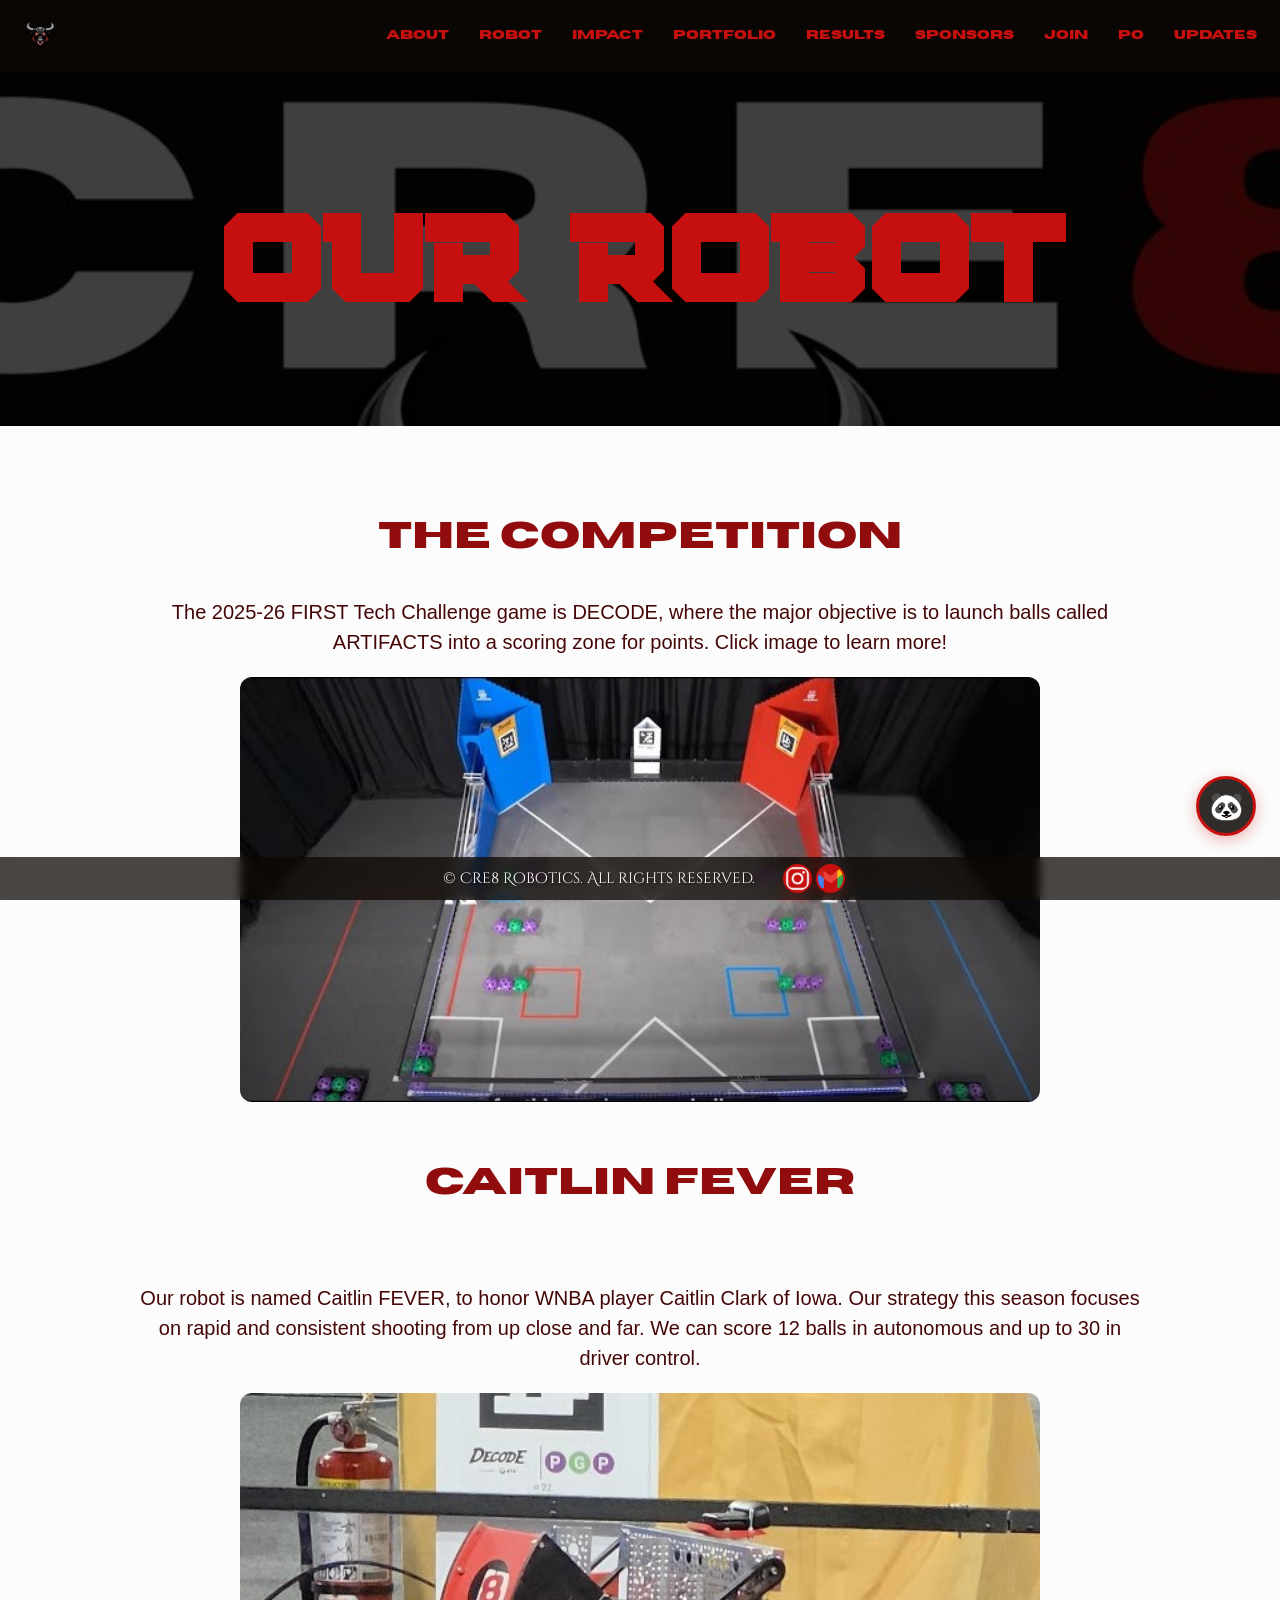
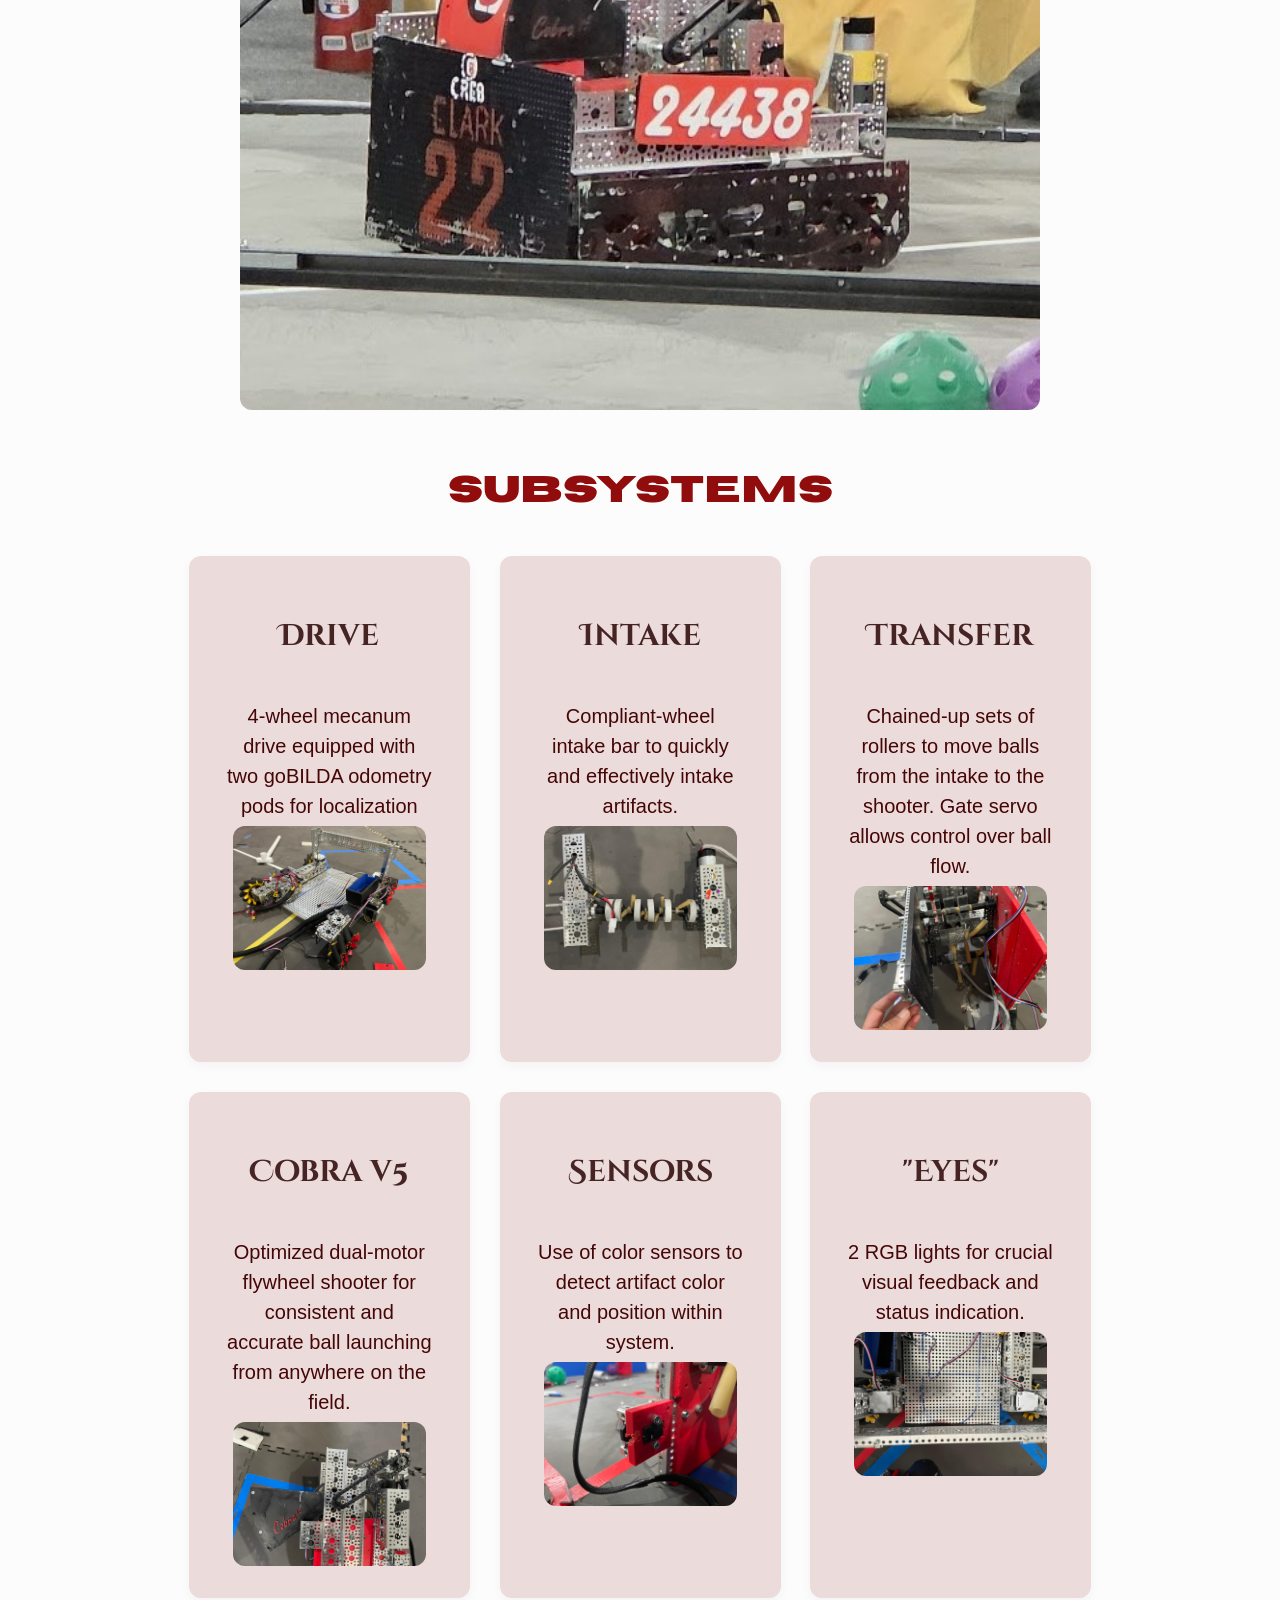
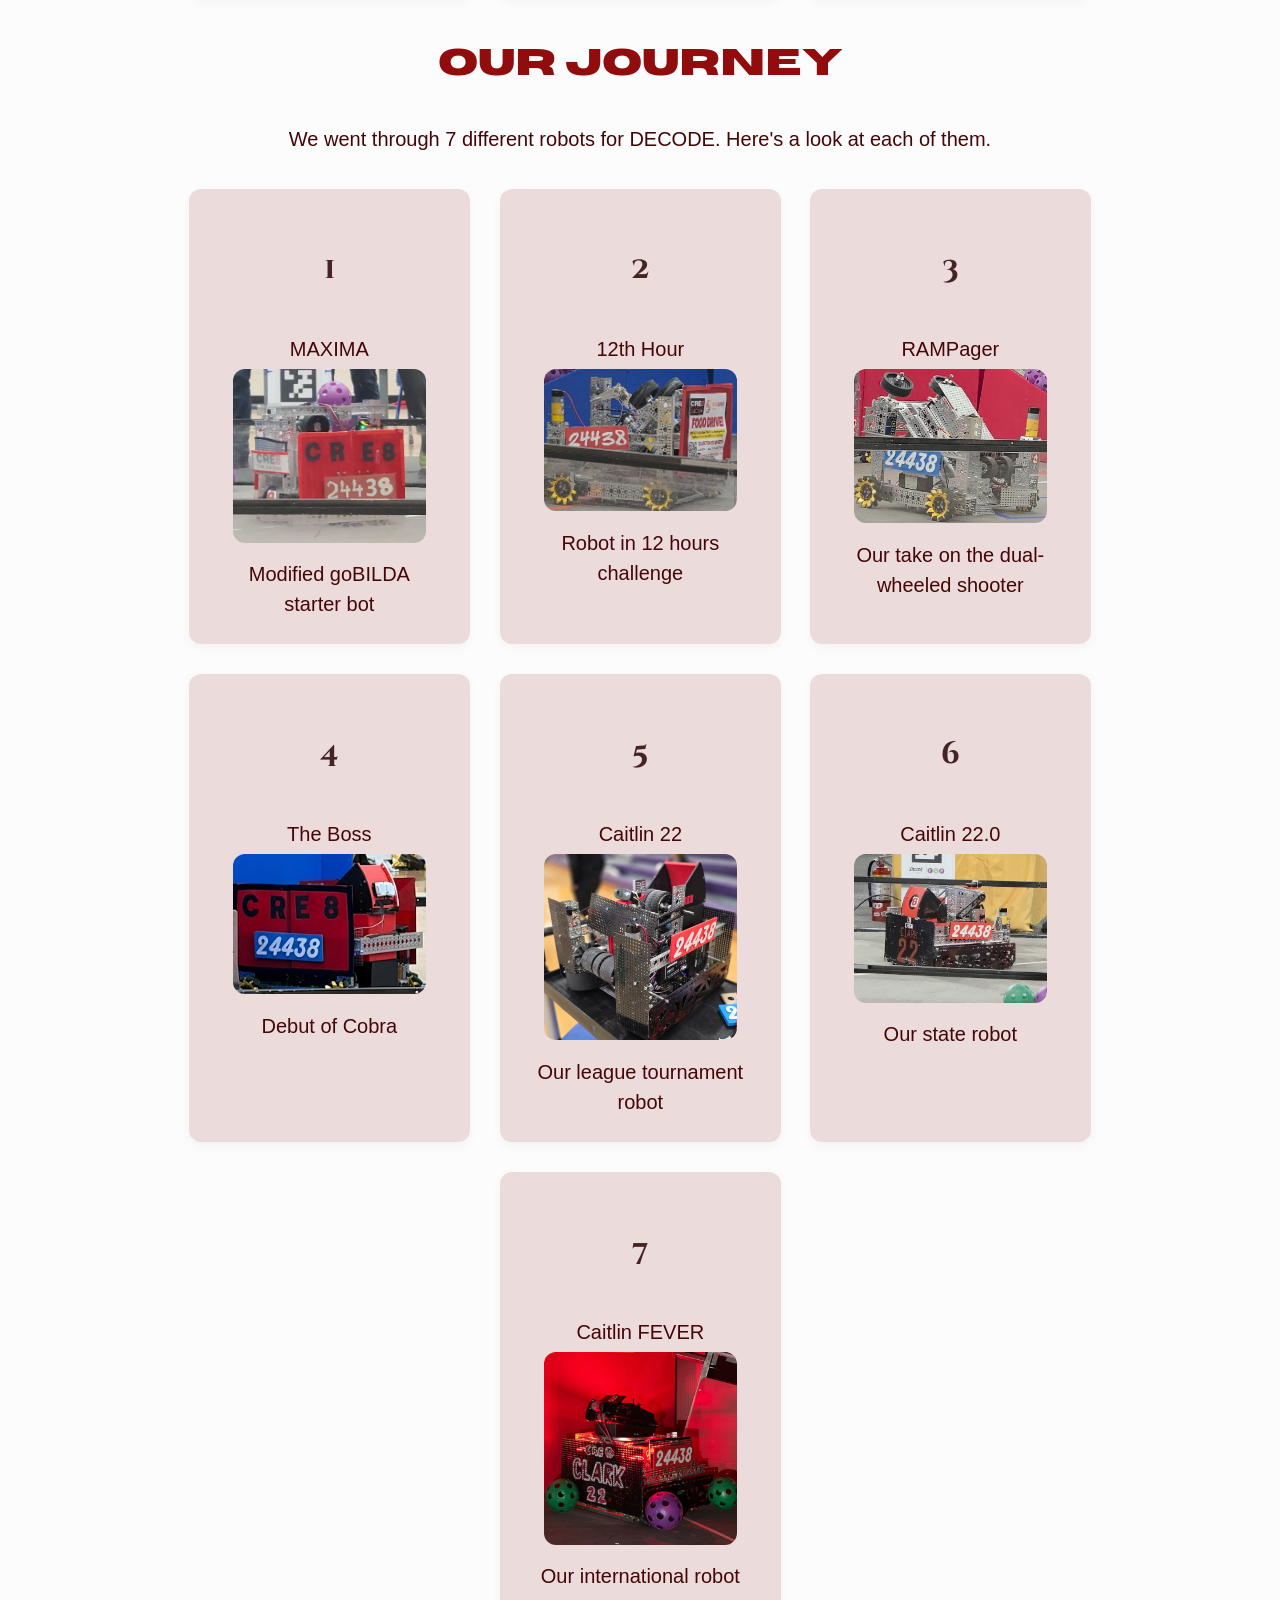
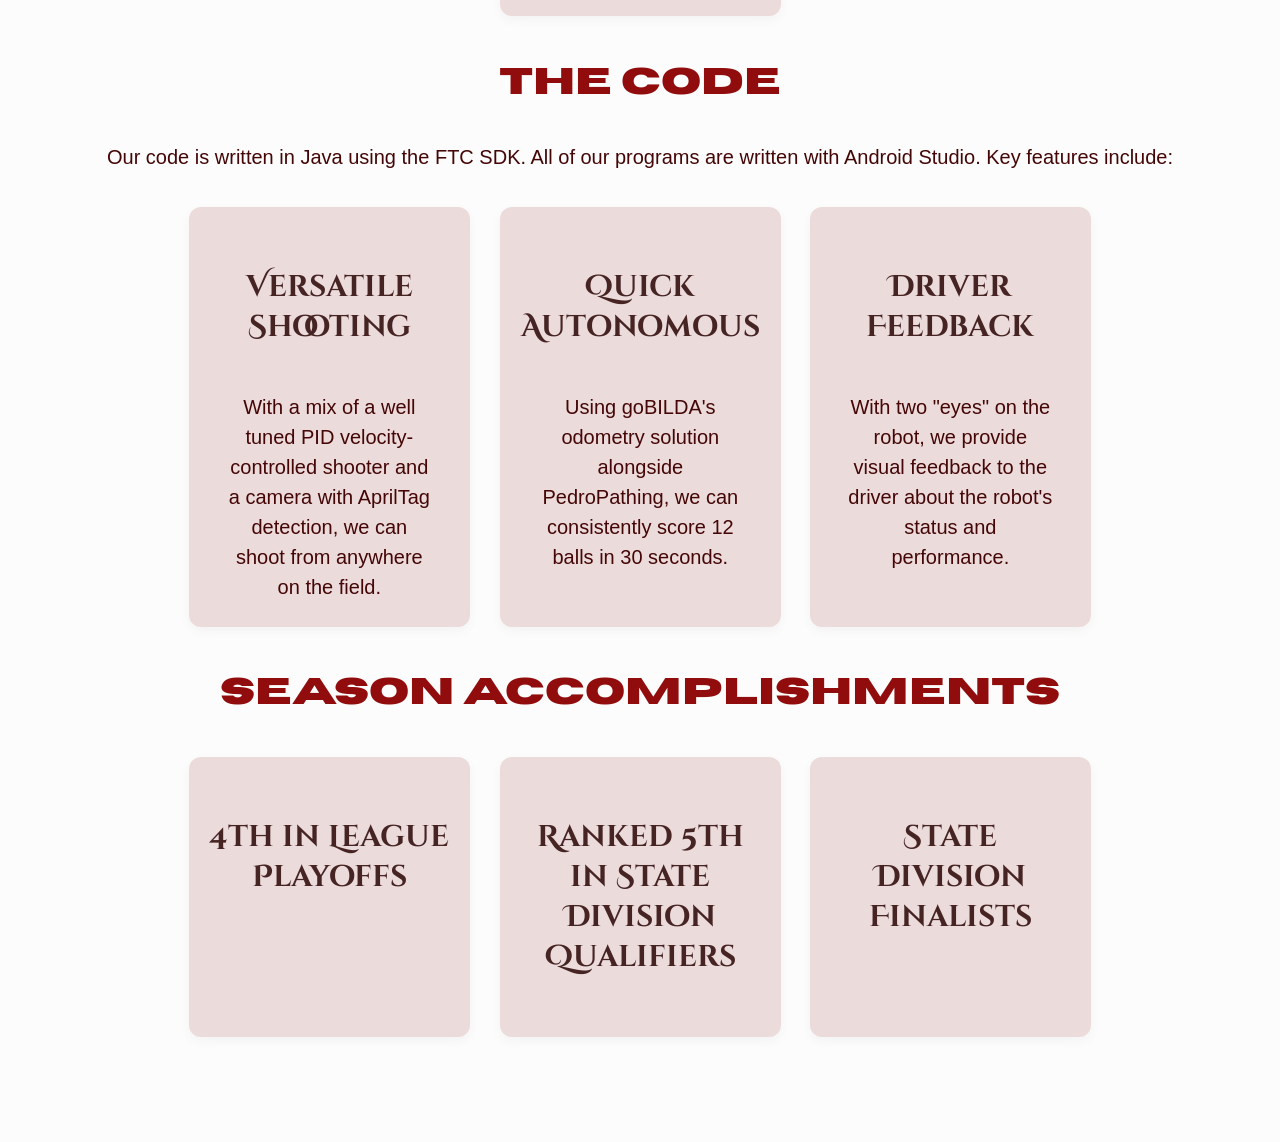
<file: robot.html>
<!DOCTYPE html>
<html lang="en">
    <head>
        <meta charset="UTF-8">
        <meta name="viewport" content="width=device-width, initial-scale=1.0">
        <title>Cre8 Robot</title>
        <link rel="stylesheet" href="style.css">
        <link rel="icon" type="image/avif" href="logo.avif">
        <link rel="stylesheet" href="https://fonts.googleapis.com/css?family=Cinzel+Decorative:400,700&display=swap">
    </head>
    <body>
        <div id="header-container"></div>
        <div class="title">
            <h1>OUR ROBOT</h1>
        </div>
        <div class="img-block">
            <h3>The Competition</h3>
            <p>The 2025-26 FIRST Tech Challenge game is DECODE, where the major objective is to launch balls called ARTIFACTS into a scoring zone for points. Click image to learn more!</p>
            <a href="https://www.youtube.com/watch?v=lW0NzkG2zAo"><img src="game-field.jpg" alt="DECODE Game" class="field-img"></a>
        </div>
        <h3>Caitlin FEVER</h3>
        <div class="img-block">
            <p>Our robot is named Caitlin FEVER, to honor WNBA player Caitlin Clark of Iowa. Our strategy this season focuses on rapid and consistent shooting from up close and far. We can score 12 balls in autonomous and up to 30 in driver control.</p>
            <img src="robot-in-field.jpg" alt="Caitlin 22.0">
        </div>
        <h3>Subsystems</h3>
        <div class="card-block">
            <div class="card">
                <h4>Drive</h4>
                <p>4-wheel mecanum drive equipped with two goBILDA odometry pods for localization</p>
                <img src="chassis.jpg" alt="Drive Subsystem" class="card-image">
            </div>
            <div class="card">
                <h4>Intake</h4>
                <p>Compliant-wheel intake bar to quickly and effectively intake artifacts.</p>
                <img src="intake.jpg" alt="Intake Subsystem" class="card-image">
            </div>
            <div class="card">
                <h4>Transfer</h4>
                <p>Chained-up sets of rollers to move balls from the intake to the shooter. Gate servo allows control over ball flow.</p>
                <img src="transfer.jpg" alt="Transfer Subsystem" class="card-image">
            </div>
            <div class="card">
                <h4>Cobra v5</h4>
                <p>Optimized dual-motor flywheel shooter for consistent and accurate ball launching from anywhere on the field.</p>
                <img src="cobra.jpg" alt="Shooter Subsystem" class="card-image">
            </div>
            <div class="card">
                <h4>Sensors</h4>
                <p>Use of color sensors to detect artifact color and position within system.</p>
                <img src="sensors.jpg" alt="Sensors Subsystem" class="card-image">
            </div>
            <div class="card">
                <h4>"Eyes"</h4>
                <p>2 RGB lights for crucial visual feedback and status indication.</p>
                <img src="eyes.jpg" alt="Eyes Subsystem" class="card-image">
            </div>
        </div>
        <h3>Our Journey</h3>
        <p>We went through 7 different robots for DECODE. Here's a look at each of them.</p>
        <div class="card-block">
            <div class="card">
                <h4>1</h4>
                <p>MAXIMA</p>
                <img src="maxima.png" alt="Maxima" class="card-image">
                <p>Modified goBILDA starter bot</p>
            </div>
            <div class="card">
                <h4>2</h4>
                <p>12th Hour</p>
                <img src="12th-hour.png" alt="12th Hour" class="card-image">
                <p>Robot in 12 hours challenge</p>
            </div>
            <div class="card">
                <h4>3</h4>
                <p>RAMPager</p>
                <img src="rampager.png" alt="RAMPager" class="card-image">
                <p>Our take on the dual-wheeled shooter</p>
            </div>
            <div class="card">
                <h4>4</h4>
                <p>The Boss</p>
                <img src="boss.png" alt="The Boss" class="card-image">
                <p>Debut of Cobra</p>
            </div>
            <div class="card">
                <h4>5</h4>
                <p>Caitlin 22</p>
                <img src="c22.png" alt="Team Photo" class="card-image">
                <p>Our league tournament robot</p>
            </div>
            <div class="card">
                <h4>6</h4>
                <p>Caitlin 22.0</p>
                <img src="robot-in-field.jpg" alt="Team Photo" class="card-image">
                <p>Our state robot</p>
            </div>
            <div class="card">
                <h4>7</h4>
                <p>Caitlin FEVER</p>
                <img src="caitlin_fever.jpg" alt="Team Photo" class="card-image">
                <p>Our international robot</p>
            </div>
        </div>
        <h3>The Code</h3>
        <p>Our code is written in Java using the FTC SDK. All of our programs are written with Android Studio. Key features include:</p>
        <div class="card-block">
            <div class="card">
                <h4>Versatile Shooting</h4>
                <p>With a mix of a well tuned PID velocity-controlled shooter and a camera with AprilTag detection, we can shoot from anywhere on the field.</p>
            </div>
            <div class="card">
                <h4>Quick Autonomous</h4>
                <p>Using goBILDA's odometry solution alongside PedroPathing, we can consistently score 12 balls in 30 seconds.</p>
            </div>
            <div class="card">
                <h4>Driver Feedback</h4>
                <p>With two "eyes" on the robot, we provide visual feedback to the driver about the robot's status and performance.</p>
            </div>
        </div>
        <h3>Season Accomplishments</h3>
        <div class="card-block bottom">
            <div class="card">
                <h4>4th in League Playoffs</h4>
            </div>
            <div class="card">
                <h4>Ranked 5th in State Division Qualifiers</h4>
            </div>
            <div class="card">
                <h4>State Division Finalists</h4>
            </div>
        </div>
        <div id="chatbot"></div>
        <div id="footer"></div>
        <script src="header.js"></script>
        <script src="footer.js"></script>
        <script src="chatbot.js"></script>
    </body>
</html>
</file>
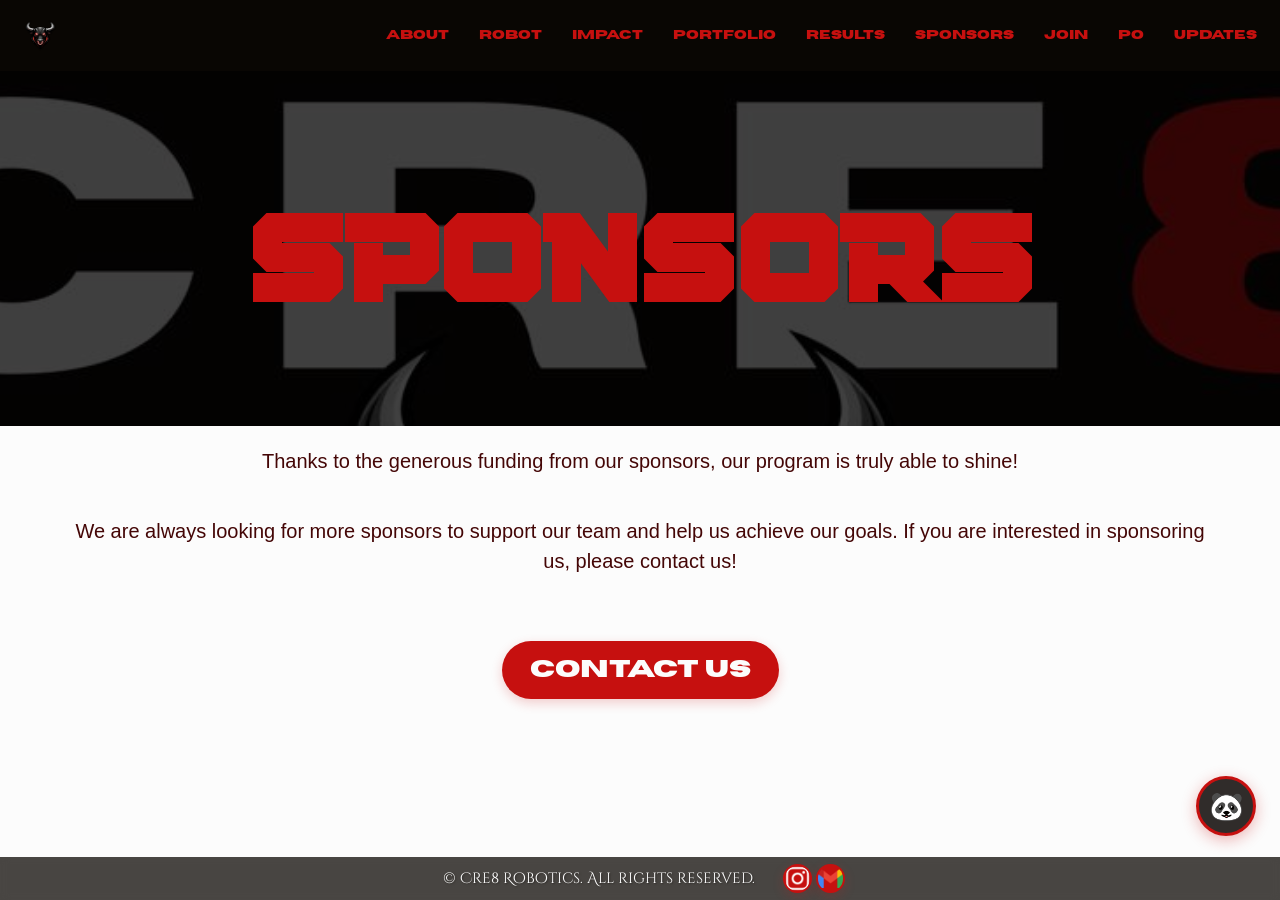
<file: sponsors.html>
<!DOCTYPE html>
<html lang="en">
    <head>
        <meta charset="UTF-8">
        <meta name="viewport" content="width=device-width, initial-scale=1.0">
        <title>Cre8 Sponsors</title>
        <link rel="stylesheet" href="style.css">
        <link rel="icon" type="image/avif" href="logo.avif">
        <link rel="stylesheet" href="https://fonts.googleapis.com/css?family=Cinzel+Decorative:400,700&display=swap">
    </head>
    <body>
        <div id="header-container"></div>
        <div class="title">
            <h1>SPONSORS</h1>
        </div>
        <p>Thanks to the generous funding from our sponsors, our program is truly able to shine!</p>
        <div id="sponsors"></div>
        <p>We are always looking for more sponsors to support our team and help us achieve our goals. If you are interested in sponsoring us, please contact us!</p>
        <div class="button-block bottom">
            <a class="button" href="join.html">Contact Us</a>
        </div>
        <div id="chatbot"></div>
        <div id="footer"></div>
        <script src="sponsors.js"></script>
        <script src="header.js"></script>
        <script src="footer.js"></script>
        <script src="chatbot.js"></script>
    </body>
</html>
</file>
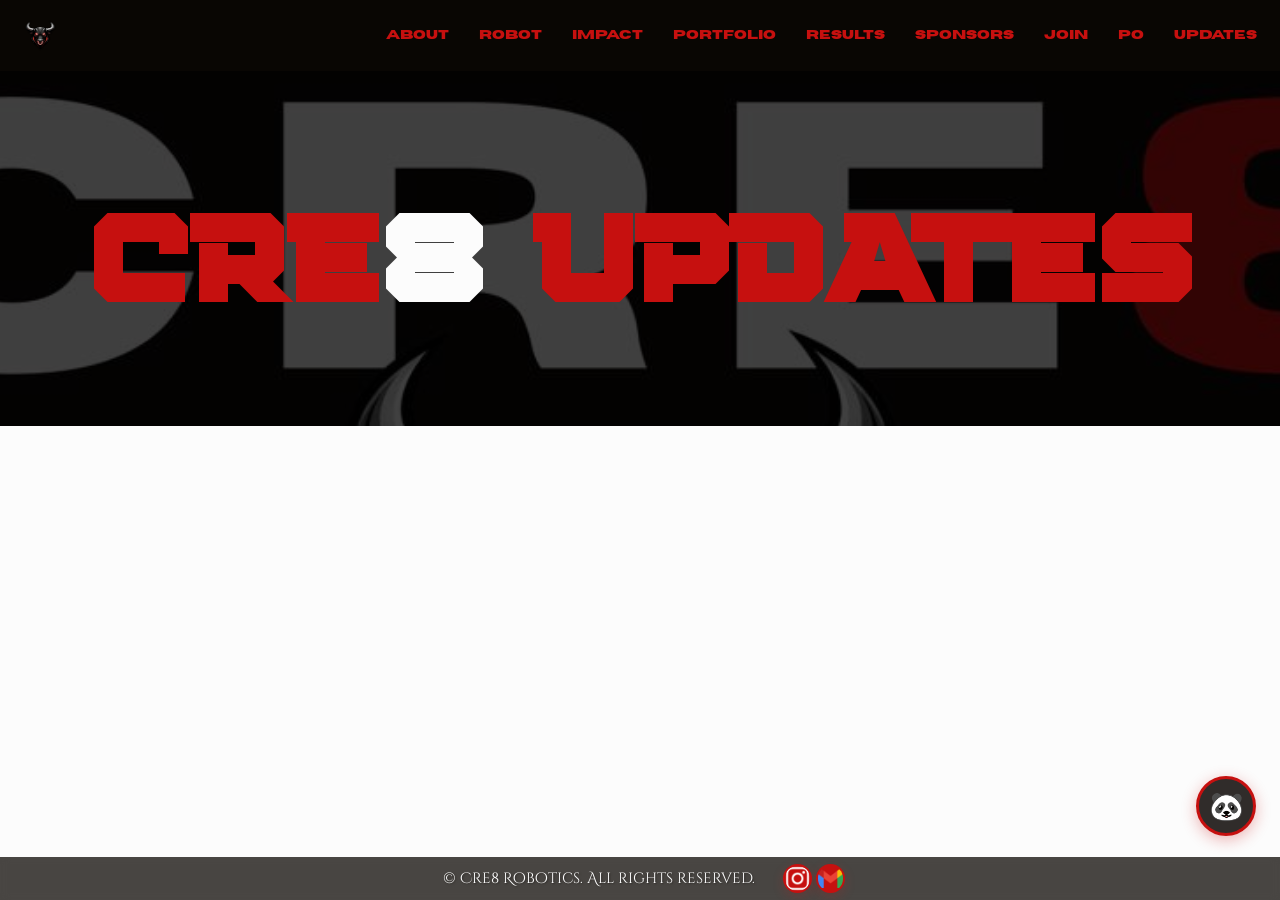
<file: updates.html>
<!DOCTYPE html>
<html lang="en">
    <head>
        <meta charset="UTF-8">
        <meta name="viewport" content="width=device-width, initial-scale=1.0">
        <title>Cre8 Updates</title>
        <link rel="stylesheet" href="style.css">
        <link rel="icon" type="image/avif" href="logo.avif">
        <link rel="stylesheet" href="https://fonts.googleapis.com/css?family=Cinzel+Decorative:400,700&display=swap">
    </head>
    <body>
        <div id="header-container"></div>
        <div class="title">
            <h1>CRE<span class="highlight">8</span> UPDATES</h1>
        </div>
        <div class="card-block bottom">
            <div id="updates"></div>
        </div>
        <div id="chatbot"></div>
        <div id="footer"></div>
        <script src="header.js"></script>
        <script src="footer.js"></script>
        <script src="updates-fetcher.js"></script>
        <script src="chatbot.js"></script>
    </body>
</html>
</file>
<file: style.css>
/* ==========================================================
   CRE8 ROBOTICS MASTER STYLE MATRIX
   ========================================================== */

html {
    scroll-behavior: smooth; /* Fluid luxury scroll transitions */
}

/* ================= BODY & GLOBAL ================= */
body {
    margin: 0px;
    padding: 0px;
    font-family: "Roboto", sans-serif;
    background-color: #fcfcfc;
    color: #000000;
}

/* ================= HERO / TITLE ================= */
div.title {
    background-image: url("banner.jpg");
    background-blend-mode: color-burn;
    background-attachment: fixed;
    padding: 100px 20px;
    background-color: rgba(0, 0, 0, 0.75);
    background-size: cover;
    background-position: center;
    justify-content: center;
    display: flex;
    flex-direction: column;
}

h1 {
    font-family: 'Squartiqa 4F';
    font-size: clamp(50px, 10vw, 120px);
    color: #c6100f;
    margin: 0;
    padding-top: 100px;
    text-align: center;
}

div.title span.highlight {
    color: #fcfcfc;
}

/* ================= TITLEBAR / NAV ================= */
.titlebar {
    position: fixed;
    top: 0;
    width: 100%;
    padding: 8px 8px;
    box-sizing: border-box;
    background-color: rgba(12, 8, 5, 0.75);
    backdrop-filter: blur(10px);
    display: flex;
    justify-content: space-between;
    align-items: center;
    z-index: 1000;
}

div.titlebar img {
    height: 35px;
    width: auto;
    margin: 0px;
    padding: 0px;
    border-radius: 0px;
    object-fit: contain; /* FIXED: Corrected invalid 'size: contain' */
}

a.titlebar-link {
    display: flex;
    padding: 5px 10px;
    font-size: clamp(9px, 1.5vw, 12px);
    color: #c6100f;
    font-family: "Horizon";
    font-weight: bold;
    text-decoration: none;
    text-align: center;
    margin: 5px;
    transition: color 0.3s ease; /* OPTIMIZED: Avoided global 'all' conflict */
}

div.titlebar a.active {
    text-decoration: underline;
}

a.titlebar-link:hover {
    color: #fcfcfc;
}

/* Logo Interactions */
.titlebar-link img {
    height: 30px;
    transition: transform 0.4s cubic-bezier(0.175, 0.885, 0.32, 1.275);
}

.titlebar-link img:hover {
    transform: scale(1.15) rotate(-3deg); /* UPGRADED: Dynamic mechanical snap twist */
    cursor: pointer;
}

/* Hide checkbox */
#nav-toggle {
    display: none;
}

/* Desktop nav links */
.nav-links {
    display: flex;
}

/* Hamburger icon (hidden on desktop) */
.hamburger {
    display: none;
    flex-direction: column;
    gap: 5px;
    padding: 8px;
    cursor: pointer;
}

.hamburger span {
    width: 24px;
    height: 3px;
    background-color: white;
    border-radius: 2px;
}

/* ---------- MOBILE NAVIGATION ---------- */
@media (max-width: 900px) {
    .hamburger {
        display: flex;
    }

    .nav-links {
        position: absolute;
        top: 100%;
        left: 0;
        width: 100%;
        flex-direction: column;
        align-items: center;
        background-color: rgba(12, 8, 5, 0.9);
        max-height: 0;
        overflow: hidden;
        transition: max-height 0.3s ease, padding 0.3s ease;
        padding: 0;
    }

    /* Show menu when checked */
    #nav-toggle:checked ~ .nav-links {
        max-height: 400px;
        padding: 10px 10px;
    }

    .nav-links a {
        padding: 10px 0;
        text-align: center;
        width: 100%;
    }
}

/* ================= INTRO / IMAGE ================= */
div.img-block {
    margin: 30px 5%;
    padding: 20px;
    box-sizing: border-box;
    display: block;
    text-align: center;
}

div.img-block img {
    width: 80%;
    max-width: 800px;
    height: auto;
    border-radius: 12px;
    object-fit: cover;
    margin: 0 auto;
    display: block;
}

/* ================= ACTION BUTTONS ================= */
div.button-block {
    box-sizing: border-box;
    display: flex;
    flex-wrap: wrap;
    justify-content: center;
    background-color: #fcfcfc;
    padding: 30px 20px;
}

a.button {
    display: flex;
    width: auto;
    height: auto;
    margin: 15px;
    padding: 15px 28px;
    font-size: clamp(10px, 2.5vw, 24px);
    color: #fcfcfc;
    background-color: #c6100f;
    font-family: "Horizon";
    text-align: center;
    text-decoration: none;
    border-radius: clamp(20px, 5vw, 48px);
    box-shadow: 0 4px 12px rgba(198, 16, 15, 0.2);
    align-items: center;
    justify-content: center;
    transition: transform 0.4s cubic-bezier(0.175, 0.885, 0.32, 1.275),
                background-color 0.3s ease,
                box-shadow 0.4s ease;
}

a.button:hover {
    background-color: #910c0c;
    transform: translateY(-5px) scale(1.03);
    box-shadow: 0 8px 22px rgba(145, 12, 12, 0.4);
}

a.media.button {
    height: clamp(10px, 1vw, 20px);
    width: clamp(10px, 1vw, 20px);
    display: flex;
    margin: 2px;
    padding: 8px;
    background-color: #c6100f;
    border-radius: 20px;
    transition: transform 0.3s ease, background-color 0.3s ease;
}

a.media.button img {
    width: 200%;
    height: 200%;
    max-width: 25px;
    max-height: 25px;
    object-fit: contain;
    border-radius: 12px;
}

a.media.button img:hover {
    filter: brightness(1.2);
    cursor: pointer;
}

a.media.button:hover {
    background-color: #910c0c;
    transform: scale(1.05);
    cursor: pointer;
}

/* ================= STATS / CARDS ================= */
div.card-block {
    display: flex;
    flex-wrap: wrap;
    justify-content: center;
    gap: 20px;
    margin: 30px clamp(10px, 3vw, 40px);;
}

div.card {
    width: 20%;
    background-color: #ecdbdb;
    padding: 20px;
    margin: 5px;
    border-radius: 12px;
    display: flex;
    flex-direction: column;
    justify-content: flex-start;
    align-items: center;

    /* NO BORDER ARCHITECTURE */
    border: none;
    box-shadow: 0 4px 12px rgba(12, 8, 5, 0.04);
    will-change: transform, box-shadow;

    /* Smoothly animates the face color and shadow depth simultaneously */
    transition: transform 0.4s cubic-bezier(0.165, 0.84, 0.44, 1),
                box-shadow 0.4s cubic-bezier(0.165, 0.84, 0.44, 1),
                background-color 0.3s ease;
}

div.card:hover {
    transform: translateY(-8px) scale(1.03);
    background-color: #f3e6e6; /* Fluid shifts to a cleaner, brighter face */

    /* PREMIUM DEPTH BLEND: A soft ambient shadow drop mixed with a warm brand undertone */
    box-shadow: 0 16px 32px rgba(12, 8, 5, 0.12),
                0 4px 14px rgba(198, 16, 15, 0.05);
}

div.card.mega {
    width: 90%;
    background-color: #ecdbdb;
    padding: 25px;
    margin: 30px 20px;
    border-radius: 12px;
    box-shadow: 0 6px 15px rgba(0, 0, 0, 0.25);
    transition: transform 0.4s cubic-bezier(0.165, 0.84, 0.44, 1),
                box-shadow 0.4s cubic-bezier(0.165, 0.84, 0.44, 1);
    display: flex;
    flex-direction: row;
    flex-wrap: wrap;
    align-items: top;
    justify-content: center;
    gap: 20px;
}

div.card.mega:hover {
    transform: translateY(-4px) scale(1.01);
    box-shadow: 0 14px 35px rgba(12, 8, 5, 0.12);
    background-color: #f1e0e0;
}

#updates {
    display: flex;
    flex-wrap: wrap;
    justify-content: center;
    align-items: flex-start;
    gap: 20px;
    margin: 30px 20px;
}

div.card img {
    width: 80%;
    height: auto;
    border-radius: 12px;
    object-fit: cover;
    margin-bottom: 12px;
    flex-shrink: 0;
}

div.card p { margin: 5px; }

div.card.mega img {
    width: 25%;
    height: auto;
    border-radius: 12px;
    object-fit: cover;
}

div.card.mega h4, div.card.mega h3 {
    width: 100%;
    display: flex;
    flex-direction: column;
    gap: 16px;
    text-align: center;
}

div.card.mega p {
    flex: 1;
    min-width: 250px;
    display: flex;
    flex-direction: column;
    gap: 16px;
    text-align: left;
    line-height: 1.5;
}

/* ================= ROBOT SECTION ================= */
div.robot {
    display: flex;
    flex-wrap: wrap;
    align-items: center;
    justify-content: center;
    margin: 30px 20px;
    gap: 20px;
}

.robot img {
    width: 100%;
    max-width: 720px;
    height: auto;
    border-radius: 12px;
    object-fit: cover;
}

img {
    border-radius: 12px;
    object-fit: cover;
    will-change: transform;
    transition: transform 0.5s cubic-bezier(0.15, 0.85, 0.45, 1), filter 0.3s ease;
}

img:hover {
    transform: scale(1.03);
    filter: brightness(1.03);
    cursor: default;
}

div.robot-text {
    display: flex;
    flex-direction: column;
    gap: 20px;
    max-width: 600px;
    padding: 20px;
}

/* ================= LOADING SPINNER & ACCORDIONS ================= */
.spinner {
    margin: 20px auto;
    width: 40px;
    height: 40px;
    border: 5px solid #ecdbdb;
    border-top-color: #910c0c;
    border-radius: 50%;

    /* THE FIX: Smooth hardware rendering hint */
    will-change: transform;
    animation: spin 0.8s linear infinite; /* Slightly faster snap rotation */
}

@keyframes spin {
    0% { transform: rotate(0deg); }
    100% { transform: rotate(360deg); }
}

details {
    width: 100%;
    margin-top: 10px;
    transition: all 0.3s ease;
    text-align: center;
    font-family: "Roboto", sans-serif;
}

details summary {
    cursor: pointer;
    user-select: none;
    font-weight: bold;
    padding: 6px 0;
}

details > summary { list-style: none; }
details > summary::-webkit-details-marker { display: none; }

details summary::before {
    content: "▶";
    display: inline-block;
    margin-right: 6px;
    transition: transform 0.3s ease;
}

details[open] summary::before {
    transform: rotate(90deg);
}

details.details-content {
    display: flex;
    justify-content: center;
    align-items: center;
}

/* ================= MATCH LOG BOARDS ================= */
div.card.match {
    border-color: #440606;
    border-style: solid;
    width: 80%;
    border-width: 6px;
    display: grid;
    grid-template-columns: 1fr 1fr;
    justify-items: center;
    align-items: center;
    justify-self: center;
    text-align: center;
    margin: 20px;
    gap: 10px;
}
.item1 {
  grid-column: 1 / span 2;
}

span.win {
    background: linear-gradient(120deg, rgba(198, 16, 15, 0.15) 0%, rgba(198, 16, 15, 0.05) 100%);
    padding: 2px 20px;
    border-radius: 4px;
    font-weight: bold;
    border-bottom: 2px solid #c6100f; /* Sleek structural underline badge replacement */
}

/* ================= ACCOLADE TEXT BADGES ================= */
div.badges {
    display: flex;
    flex-wrap: wrap;
    justify-content: center;
    align-items: center;
    gap: 40px;
    width: 100%;
    margin: 5px;
    padding: 20px;
}

badge {
    background-color: #c6100f;
    color: #fcfcfc;
    font-family: "Cinzel Decorative", serif;
    font-size: clamp(20px, 3vw, 28px);
    font-weight: bold;
    text-align: center;
    padding: 15px 25px; /* OPTIMIZED: Unified balanced block metrics */
    border-radius: 14px;
    border: 1px solid rgba(252, 252, 252, 0.2);
    box-shadow: 0 4px 10px rgba(0, 0, 0, 0.15);
    transition: transform 0.3s cubic-bezier(0.25, 0.8, 0.25, 1),
                background-color 0.3s ease,
                box-shadow 0.3s ease;
}

badge:hover {
    transform: scale(1.06) translateY(-2px);
    background-color: #440606;
    box-shadow: 0 8px 20px rgba(12, 8, 5, 0.3);
    cursor: default;
}

/* ================= CORPORATE SPONSORS ================= */
#sponsors {
    display: flex;
    flex-wrap: wrap;
    justify-content: center;
    align-items: center;
    gap: 30px;
}

#sponsors img {
    object-fit: contain;
    width: auto;
    height: 6vw;
    margin: 10px;
    transition: transform filter 0.3s ease;
    cursor: pointer;
    filter: grayscale(20%) opacity(0.7);
}

#sponsors img:hover {
    transform: scale(1.08);
    filter: grayscale(0%) opacity(1); /* Pops back into full color on hover */
}

div.bottom {
    margin-bottom: 100px;
}

/* ================= SYSTEM FOOTER ================= */
div.footer {
    position: fixed;
    bottom: 0;
    width: 100%;
    padding: 5px;
    background-color: rgba(12, 8, 5, 0.75);
    backdrop-filter: blur(5px);
    display: flex;
    justify-content: center;
    align-items: center;
    margin: 0px;
}

footer {
    color: #fcfcfc;
    font-size: clamp(12px, 1.2vw, 16px);
    text-align: center;
    text-shadow: 1px 1px 2px rgba(12, 8, 5, 0.5);
    font-family: "Cinzel Decorative", serif;
    padding-right: 2vw;
}

/* ================= LOCAL FONTS CORE ================= */
@font-face {
    font-display: swap;
    font-family: 'Squartiqa 4F';
    src: local('Squartiqa 4F Regular'), local('Squartiqa-4F-Regular'),
         url('Squartiqa4F.woff2') format('woff2'),
         url('Squartiqa4F.woff') format('woff'),
         url('Squartiqa4F.ttf') format('truetype');
    font-weight: 400;
    font-style: normal;
}

@font-face {
    font-family: 'Horizon';
    src: local('Horizon'),
         url("Horizon.woff2") format("woff2"),
         url("Horizon.otf") format("opentype");
    font-weight: normal;
    font-style: normal;
    font-display: swap;
}

/* ================= TYPOGRAPHY MATRIX ================= */
h2 {
    font-size: clamp(30px, 4vw, 75px);
    color: #fff;
    text-align: center;
    font-family: 'Horizon';
}

h3 {
    font-size: clamp(20px, 3vw, 50px);
    color: #910c0c;
    text-align: center;
    font-family: "Horizon";
}

h4 {
    font-size: clamp(18px, 2.5vw, 30px);
    color: rgb(70, 36, 36);
    text-align: center;
    font-family: "Cinzel Decorative";
    font-weight: bolder;
}

h4.bullet {
    text-align: left;
}

p {
    font-size: clamp(14px, 2vw, 20px);
    color: #440606;
    line-height: 1.5;
    text-align: center;
    padding: 0px 10px;
    padding-left: 5%;
    padding-right: 5%;
    font-family: "Roboto", sans-serif;
}

/* ================= RESPONSIVE VIEWPORT BREAKPOINTS ================= */
@media (max-width: 768px) {
    div.robot { flex-direction: column; text-align: center; }
    div.robot-text { align-items: left; padding: 15px; }
    div.card { flex: 1 1 100%; max-width: 100%; }
    div.card.mega { flex: 1 1 100%; max-width: 100%; margin: 0px; }
    div.card:hover { padding: 30px; }
    #sponsors img { height: 13vw; border-radius: 2px; }
    div.card.mega img { width: 100%; height: auto; }
    div.card.mega p { width: 100%; text-align: left; }
    h1, h2, h3, h4, p { text-align: center; }
    h4.bullet { text-align: left; }
    div.title { padding: 25px 15px; }
}

/* ==========================================================
   PO THE MASCOT'S BRAND-MATCHED CHAT WIDGET STYLES
   ========================================================== */

/* --- FLOATING LAUNCH BUTTON --- */
#chat-widget-button {
    position: fixed;
    bottom: 64px;
    right: 24px;
    width: 60px;
    height: 60px;
    background-color: rgba(12, 8, 5, 0.85);
    color: #ffffff;
    border: 3px solid #c6100f;
    border-radius: 50%;
    cursor: pointer;
    box-shadow: 0 4px 15px rgba(198, 16, 15, 0.3);
    display: flex;
    align-items: center;
    justify-content: center;
    font-size: 28px;
    z-index: 9999;
    backdrop-filter: blur(10px);
    -webkit-backdrop-filter: blur(10px);
    will-change: transform, box-shadow;
    transition: transform 0.3s cubic-bezier(0.175, 0.885, 0.32, 1.275),
                background-color 0.3s ease,
                box-shadow 0.3s ease;
}

#chat-widget-button:hover {
    transform: scale(1.1) rotate(15deg);
    background-color: #c6100f;
    box-shadow: 0 6px 20px rgba(198, 16, 15, 0.6);
}

/* --- THE MAIN DIALOG PANEL --- */
#chat-widget-box {
    position: fixed;
    bottom: 136px;
    right: 24px;
    width: 365px;
    height: 520px;
    z-index: 9999;
    display: none; /* Controlled by your JS toggle toggleState */
    flex-direction: column;
    overflow: hidden;

    /* PREMIUM GLASSMORPHISM REFACTOR */
    background-color: rgba(252, 252, 252, 0.75);
    backdrop-filter: blur(24px);
    -webkit-backdrop-filter: blur(24px);
    border: 1px solid rgba(255, 255, 255, 0.45);
    border-radius: 16px;
    box-shadow: 0 12px 40px rgba(12, 8, 5, 0.18);

    will-change: transform;
    transition: transform 0.3s cubic-bezier(0.165, 0.84, 0.44, 1);
}

#chat-widget-box.active {
    display: flex !important;
}

/* --- INTERFACE HEADER --- */
.chat-header {
    background-color: #0c0805;
    padding: 16px 20px;
    display: flex;
    align-items: center;
    justify-content: space-between;
    border-bottom: 2px solid #c6100f; /* Razor-thin signature element divider */
}

.chat-header span {
    display: flex;
    align-items: center;
    gap: 10px;
    font-family: "Horizon", sans-serif;
    font-size: 13px;
    color: #fcfcfc;
    letter-spacing: 1px;
    text-transform: uppercase;
}

.close-btn {
    cursor: pointer;
    font-size: 20px;
    color: #c6100f;
    transition: transform 0.2s cubic-bezier(0.175, 0.885, 0.32, 1.275), color 0.2s ease;
}

.close-btn:hover {
    color: #fcfcfc; /* Flashes crisp white to stand out sharply against the dark bar */
    transform: scale(1.15);
}

/* --- CONVERSATION VIEWPORT --- */
.chat-messages {
    flex: 1;
    padding: 20px;
    overflow-y: auto;
    display: flex;
    flex-direction: column;
    gap: 12px;
    background-color: transparent; /* Allows glass backdrop filters to show through beautifully */
}

/* --- MESSAGING SPEECH BUBBLES --- */
.message {
    max-width: 80%;
    padding: 10px 14px;
    border-radius: 12px;
    font-size: 14px;
    line-height: 1.45;
    word-wrap: break-word;
    font-family: "Roboto", sans-serif;
    box-sizing: border-box;
}

.message.user {
    background-color: #c6100f;
    color: #fcfcfc;
    align-self: flex-end;
    border-bottom-right-radius: 4px; /* Distinct conversational alignment snap */
    box-shadow: 0 4px 12px rgba(198, 16, 15, 0.15);
}

.message.bot {
    background-color: rgba(236, 219, 219, 0.65); /* Soft, brand-tinted translucent plate */
    color: #0c0805;
    align-self: flex-start;
    border-bottom-left-radius: 4px;
    border: 1px solid rgba(198, 16, 15, 0.1);
}

/* --- SUBMISSION SYSTEM FIELD BAR --- */
.chat-input-area {
    display: flex;
    padding: 14px 16px;
    background-color: #0c0805;
    border-top: 1px solid rgba(198, 16, 15, 0.25);
    gap: 10px;
    align-items: center;
}

.chat-input-area input {
    flex: 1;
    background-color: rgba(255, 255, 255, 0.07);
    border: 1px solid rgba(255, 255, 255, 0.12);
    color: #ffffff;
    padding: 10px 14px;
    border-radius: 8px;
    font-size: 14px;
    outline: none;
    font-family: "Roboto", sans-serif;
    transition: background-color 0.2s ease, border-color 0.2s ease, box-shadow 0.2s ease;
}

/* Technical neon bloom when user is engaged */
.chat-input-area input:focus {
    background-color: rgba(255, 255, 255, 0.12);
    border-color: #c6100f;
    box-shadow: 0 0 12px rgba(198, 16, 15, 0.35);
}

.chat-input-area button {
    background-color: #c6100f;
    color: #fcfcfc;
    border: none;
    padding: 10px 16px;
    border-radius: 8px;
    cursor: pointer;
    font-family: "Horizon", sans-serif;
    font-size: 11px;
    font-weight: bold;
    letter-spacing: 0.8px;
    text-transform: uppercase;
    transition: background-color 0.2s ease, transform 0.1s ease;
}

.chat-input-area button:hover {
    background-color: #910c0c;
    transform: scale(1.03);
}

/* --- TELEMETRY THREAD PROTECTION LOCKS --- */
.chat-input-area input:disabled,
.chat-input-area button:disabled {
    background-color: rgba(236, 219, 219, 0.2) !important;
    color: rgba(252, 252, 252, 0.4) !important;
    border-color: transparent !important;
    cursor: not-allowed;
    opacity: 0.6;
    box-shadow: none !important;
    transform: none !important;
}

#chat-widget-box.fullscreen {
    display: flex !important;
    position: fixed !important;
    top: 0 !important;
    left: 0 !important;
    right: 0 !important;
    bottom: 0 !important;
    width: 100vw !important;
    height: 100vh !important;
    max-width: 100vw !important;
    max-height: 100vh !important;
    border-radius: 0 !important;
    border: none !important;
    z-index: 99999 !important;
    background-color: rgba(12, 8, 5, 0.95) !important;
}

/* Expanded message spacing for full-screen reading */
#chat-widget-box.fullscreen .chat-messages {
    padding: 30px;
    max-width: 1000px;
    width: 100%;
    margin: 0 auto;
    box-sizing: border-box;
}

/* Expanded input field container for full-screen view */
#chat-widget-box.fullscreen .chat-input-area {
    padding: 20px 30px;
    max-width: 1000px;
    width: 100%;
    margin: 0 auto;
    box-sizing: border-box;
    background-color: transparent;
}

#chat-widget-box.fullscreen .message {
    max-width: 70%;
    font-size: 15px;
    padding: 12px 18px;
}

/* Hide floating toggle trigger when in full-screen mode */
#chat-widget-box.fullscreen + #chat-widget-button,
body.is-fullscreen #chat-widget-button {
    display: none !important;
}

/* ==========================================================
   MOBILE RESPONSIVE OVERRIDES (TABLETS & PHONES)
   ========================================================== */
@media screen and (max-width: 500px) {
    /* 1. Adjust the floating launch button so it doesn't crowd the corner */
    #chat-widget-button {
        bottom: 56px;
        right: 16px;
        width: 54px;
        height: 54px;
        font-size: 24px;
    }

    /* 2. Transform the chat panel into a sleek bottom-sheet layout */
    #chat-widget-box {
        bottom: 0;
        right: 0;
        width: 100%;
        /* Subtracting 16px leaves room to see the host site header if needed,
           or change to 100% for an absolute full-screen takeover */
        height: 85vh;
        border-radius: 20px 20px 0 0; /* Smooth rounded top corners only */
        border-left: none;
        border-right: none;
        border-bottom: none;
        box-shadow: 0 -8px 32px rgba(12, 8, 5, 0.25);
    }

    /* 3. Increase padding inside the viewport for easy tapping */
    .chat-header {
        padding: 18px 16px;
    }

    .close-btn {
        padding: 8px; /* Greatly increases the actionable touch target area */
        font-size: 26px;
    }

    .chat-messages {
        padding: 16px;
        gap: 10px;
    }

    .message {
        max-width: 85%; /* Give message text a wider tracking row on small screens */
        padding: 12px 14px;
        font-size: 15px; /* Slightly larger text to completely bypass iOS auto-zoom */
    }

    /* 4. Optimize input field so mobile keyboards don't distort layout */
    .chat-input-area {
        padding: 12px 12px calc(12px + env(safe-area-inset-bottom)); /* Protects iOS home bar */
        gap: 8px;
    }

    .chat-input-area input {
        padding: 12px;
        font-size: 16px; /* CRITICAL: Must be at least 16px to prevent iOS Safari from forces zooming input fields */
    }

    .chat-input-area button {
        padding: 12px 14px;
        font-size: 12px;
    }
}
</file>
